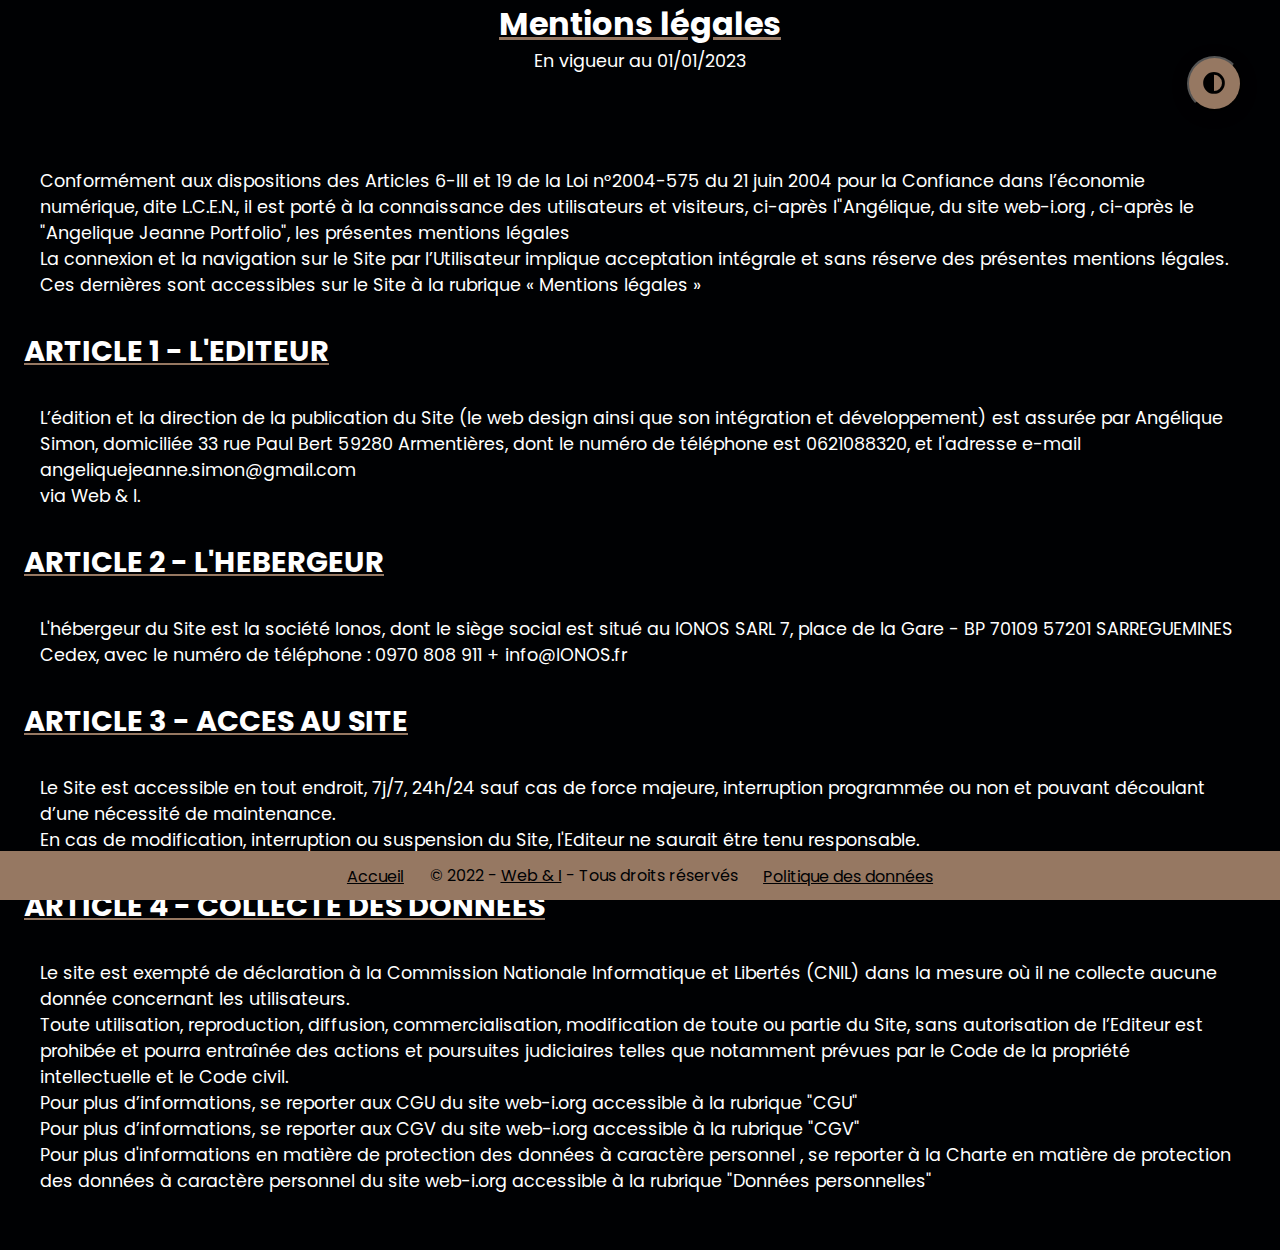
<file: src/pages/mentions.html>
<!DOCTYPE html>
<html lang="fr">
<head>
    <meta charset="UTF-8">
    <meta http-equiv="X-UA-Compatible" content="IE=edge">
    <meta name="viewport" content="width=device-width, initial-scale=1.0">
    
    <title>Mentions légales - Angelique portfolio</title>

    <link rel="stylesheet" href="https://cdnjs.cloudflare.com/ajax/libs/font-awesome/5.15.4/css/all.min.css">
    <link rel="stylesheet" href="../styles/styles.css">
</head>
<body class="main-content mentions-container">
    
    <header>
        <h1 class="h1">Mentions légales</h1>
        <p>En vigueur au 01/01/2023</p>
    </header>

    <main>

        <div class="content-text">
            <p>
                Conformément aux dispositions des Articles 6-III et 19 de la Loi n°2004-575 du 21 juin 2004 pour la Confiance dans l’économie numérique, dite L.C.E.N., il est porté à la connaissance des utilisateurs et visiteurs, ci-après l"Angélique, du site web-i.org , ci-après le "Angelique Jeanne Portfolio", les présentes mentions légales
            </p>
            <p>
                La connexion et la navigation sur le Site par l’Utilisateur implique acceptation intégrale et sans réserve des présentes mentions légales. 
            </p>
            <p>
                Ces dernières sont accessibles sur le Site à la rubrique « Mentions légales »
            </p>
        </div>
    
        <h2 class="h2">ARTICLE 1 - L'EDITEUR </h2>

        <div class="content-text">
            <p>
                L’édition et la direction de la publication du Site (le web design ainsi que son intégration et développement) est assurée par Angélique Simon, domiciliée 33 rue Paul Bert 59280 Armentières, dont le numéro de téléphone est 0621088320, et l'adresse e-mail angeliquejeanne.simon@gmail.com
            </p>
            <p>
                via Web & I. 
            </p>
        </div>
    
        <h2 class="h2">ARTICLE 2 - L'HEBERGEUR </h2>

        <div class="content-text">
            <p>
                L'hébergeur du Site est la société Ionos, dont le siège social est situé au IONOS SARL  7, place de la Gare - BP 70109  57201 SARREGUEMINES Cedex, avec le numéro de téléphone : 0970 808 911 + info@IONOS.fr
            </p>
        </div>
    
        <h2 class="h2">ARTICLE 3 - ACCES AU SITE </h2>

        <div class="content-text">
            <p>
                Le Site est accessible en tout endroit, 7j/7, 24h/24 sauf cas de force majeure, interruption programmée ou non et pouvant découlant d’une nécessité de maintenance. 
            </p>
            <p>
                En cas de modification, interruption ou suspension du Site, l'Editeur ne saurait être tenu responsable.
            </p>
        </div>
    
        <h2 class="h2">ARTICLE 4 - COLLECTE DES DONNEES </h2>
        
        <div class="content-text">
            <p>
                Le site est exempté de déclaration à la Commission Nationale Informatique et Libertés (CNIL) dans la mesure où il ne collecte aucune donnée concernant les utilisateurs. 
            </p>
            <p>
                Toute utilisation, reproduction, diffusion, commercialisation, modification de toute ou partie du Site﻿, sans autorisation de l’Editeur est prohibée et pourra entraînée des actions et poursuites judiciaires telles que notamment prévues par le Code de la propriété intellectuelle et le Code civil. 
            </p>
            <p>
                Pour plus d’informations, se reporter aux CGU du site web-i.org accessible à la rubrique "CGU"  
            </p>
            <p>
                Pour plus d’informations, se reporter aux CGV du site web-i.org accessible à la rubrique "CGV"  
            </p>
            <p>
                Pour plus d'informations en matière de protection des données à caractère personnel , se reporter à la Charte en matière de protection des données à caractère personnel du site web-i.org accessible à la rubrique "Données personnelles" 
            </p>
        </div>

    </main>


    <footer class="mentions-footer" role="presentation">
        <ul>
            <li>
                <a href="../../index.html" target="_blank"><span class="sr-only">Retour à l'</span>Accueil <span class="sr-only">du portfolio</span></a>
            </li>
            <li>
                <p><span class="copyright">©</span>
                2022 - 
                <a href="">Web & I</a> 
                - Tous droits réservés</p>
            </li>
            <li>
                <a href="./politique-confidentialite.html" target="_blank">Politique des données</a>
            </li>
        </ul>
        
        
        <button class="theme-btn control">
            <i class="fas fa-adjust" aria-hidden="true"></i>
            <span class="sr-only">Mode sombre ou mode clair</span>
        </button>
    </footer>  

<script src="../script/app.js"></script>
</body>
</html>
</file>
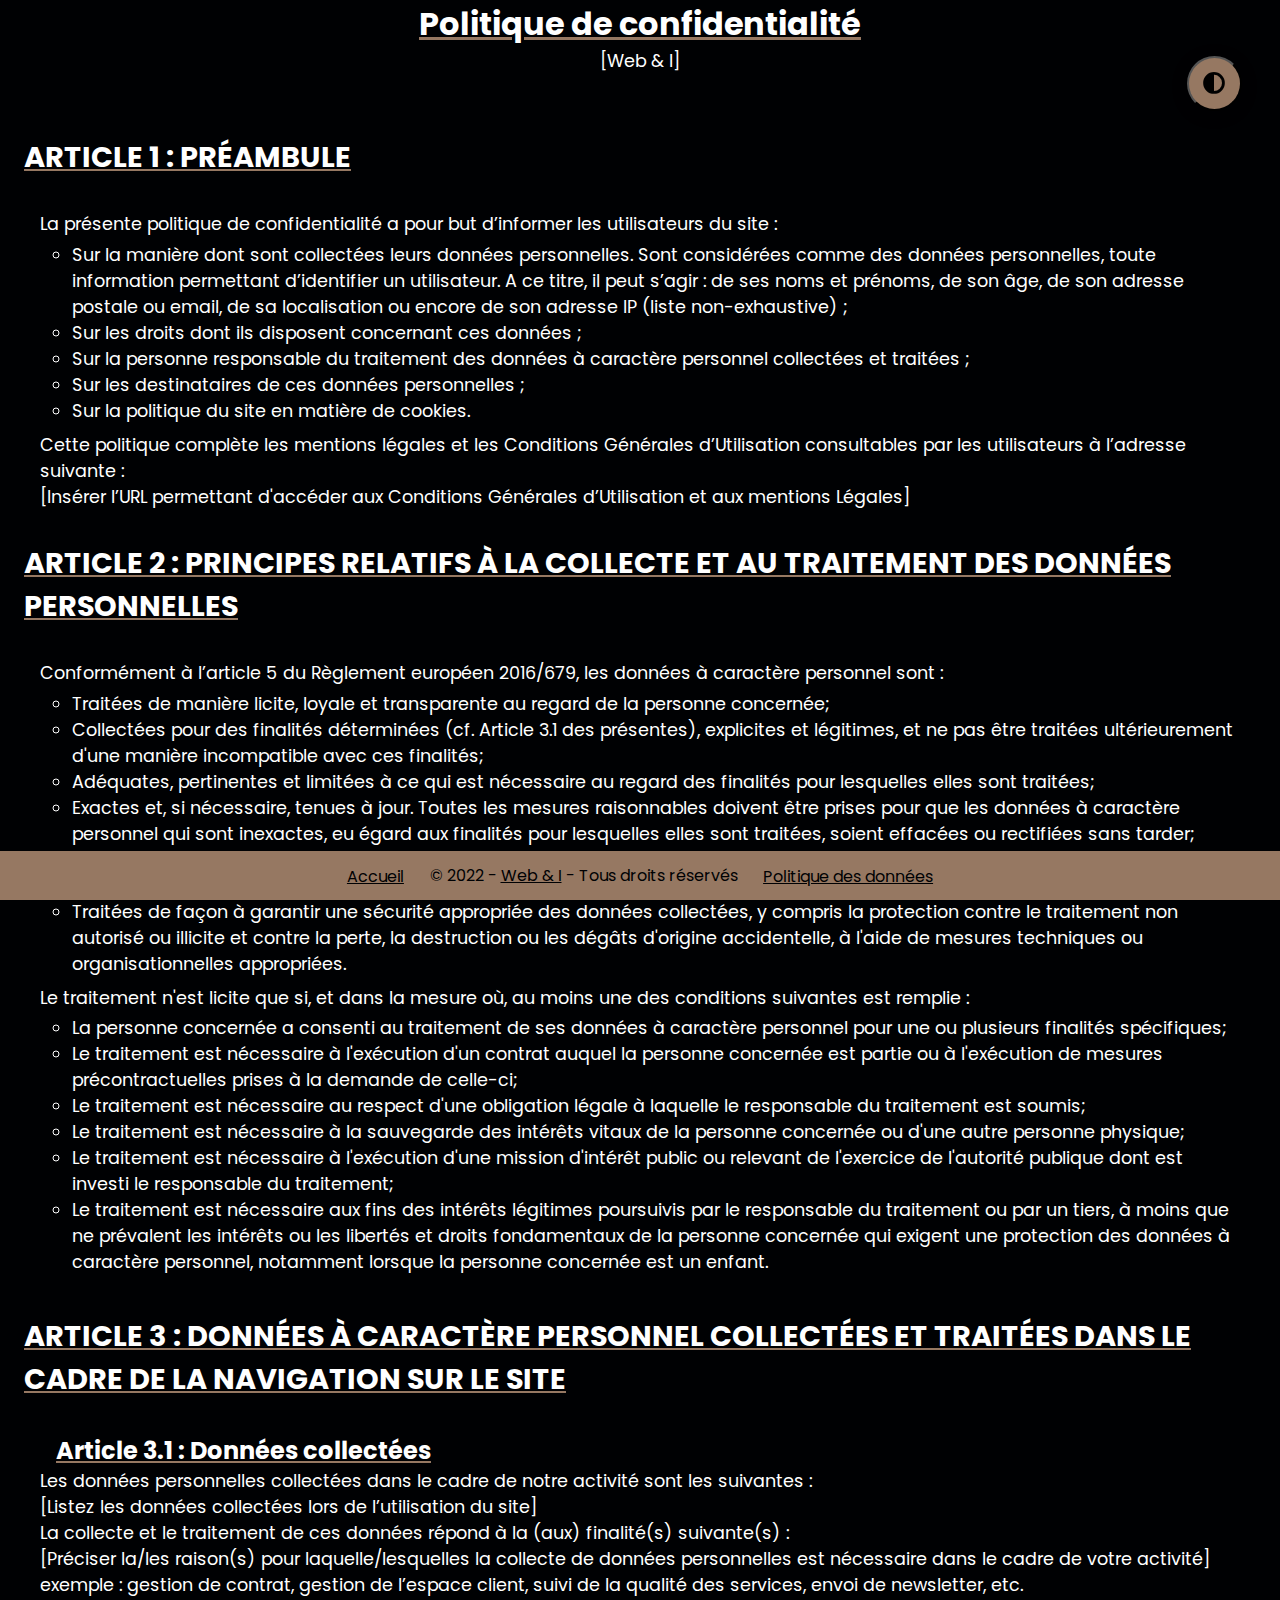
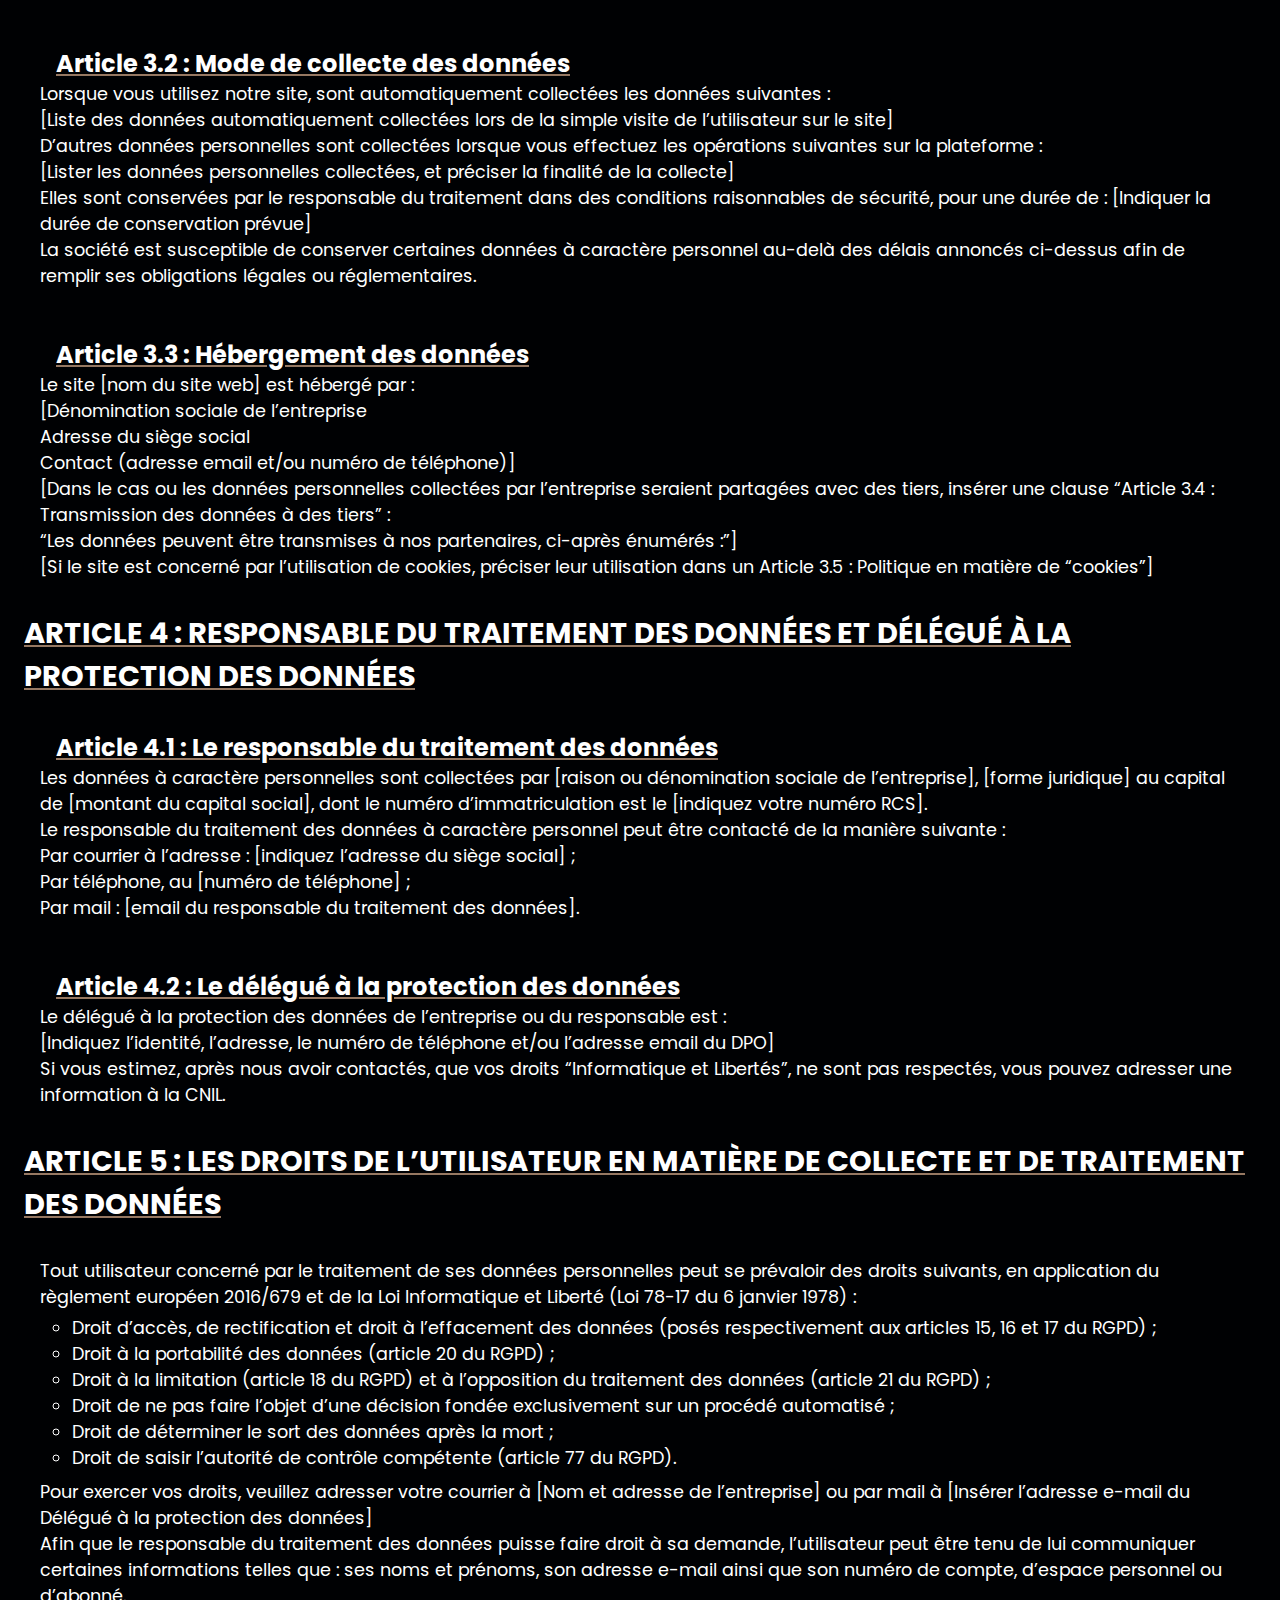
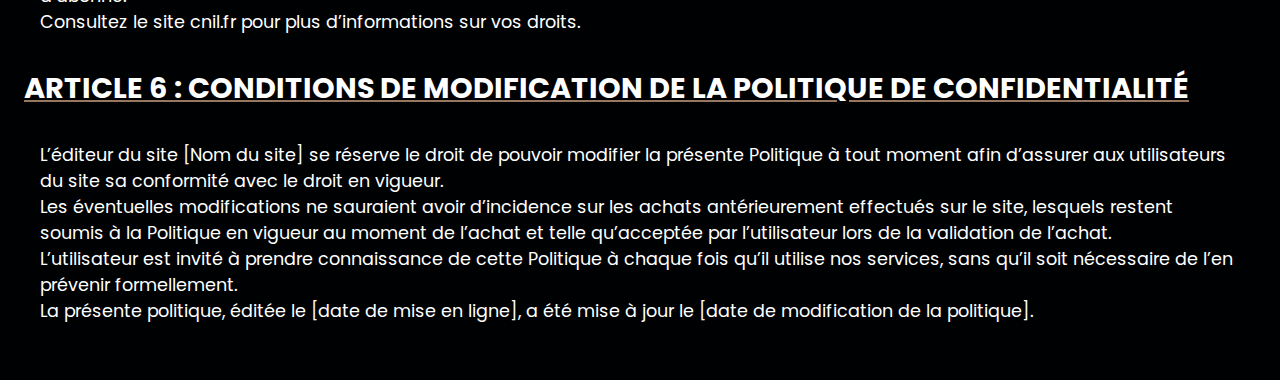
<file: src/pages/politique-confidentialite.html>
<!DOCTYPE html>
<html lang="en">
<head>
    <meta charset="UTF-8">
    <meta http-equiv="X-UA-Compatible" content="IE=edge">
    <meta name="viewport" content="width=device-width, initial-scale=1.0">
    <title>Politique de confidentialité - Angelique Portfolio</title>

    <link rel="stylesheet" href="https://cdnjs.cloudflare.com/ajax/libs/font-awesome/5.15.4/css/all.min.css">
    <link rel="stylesheet" href="../styles/styles.css">
</head>
<body class="main-content mentions-container">
    <header>
        <h1 class="h1">Politique de confidentialité</h1>
        <p>
            [Web & I]
        </p>
    </header>

    <main>
        <h2 class="h2">ARTICLE 1 : PRÉAMBULE</h2>

        <div class="content-text">
            <p>La présente politique de confidentialité a pour but d’informer les utilisateurs du site :</p>

            <ul>
                <li>
                    Sur la manière dont sont collectées leurs données personnelles. Sont considérées comme des données personnelles, toute information permettant d’identifier un utilisateur. A ce titre, il peut s’agir : de ses noms et prénoms, de son âge, de son adresse postale ou email, de sa localisation ou encore de son adresse IP (liste non-exhaustive) ;  
                </li>
                <li>
                    Sur les droits dont ils disposent concernant ces données ; 
                </li>
                <li>
                    Sur la personne responsable du traitement des données à caractère personnel collectées et traitées ;   
                </li>
                <li>
                    Sur les destinataires de ces données personnelles ;   
                </li>
                <li>
                    Sur la politique du site en matière de cookies.   
                </li>
            </ul>
    
            <p>Cette politique complète les mentions légales et les Conditions Générales d’Utilisation consultables par les utilisateurs à l’adresse suivante :</p>
    
            <p>[Insérer l’URL permettant d'accéder aux Conditions Générales d’Utilisation et aux mentions Légales]</p>
        </div>
    
        <h2 class="h2">ARTICLE 2 : PRINCIPES RELATIFS À LA COLLECTE ET AU TRAITEMENT DES DONNÉES PERSONNELLES</h2>

        <div class="content-text">
            <p>Conformément à l’article 5 du Règlement européen 2016/679, les données à caractère personnel sont :</p>
    
            <ul>
                <li>
                    Traitées de manière licite, loyale et transparente au regard de la personne concernée;
                </li>
                <li>
                    Collectées pour des finalités déterminées (cf. Article 3.1 des présentes), explicites et légitimes, et ne pas être traitées ultérieurement d'une manière incompatible avec ces finalités;
                </li>
                <li>
                    Adéquates, pertinentes et limitées à ce qui est nécessaire au regard des finalités pour lesquelles elles sont traitées;
                </li>
                <li>
                    Exactes et, si nécessaire, tenues à jour. Toutes les mesures raisonnables doivent être prises pour que les données à caractère personnel qui sont inexactes, eu égard aux finalités pour lesquelles elles sont traitées, soient effacées ou rectifiées sans tarder;
                </li>
                <li>
                    Conservées sous une forme permettant l'identification des personnes concernées pendant une durée n'excédant pas celle nécessaire au regard des finalités pour lesquelles elles sont traitées;
                </li>
                <li>
                    Traitées de façon à garantir une sécurité appropriée des données collectées, y compris la protection contre le traitement non autorisé ou illicite et contre la perte, la destruction ou les dégâts d'origine accidentelle, à l'aide de mesures techniques ou organisationnelles appropriées.
                </li>
            </ul>
    
            <p>Le traitement n'est licite que si, et dans la mesure où, au moins une des conditions suivantes est remplie :</p>
    
            <ul>
                <li>
                    La personne concernée a consenti au traitement de ses données à caractère personnel pour une ou plusieurs finalités spécifiques;
    
                </li>
                <li>
                    Le traitement est nécessaire à l'exécution d'un contrat auquel la personne concernée est partie ou à l'exécution de mesures précontractuelles prises à la demande de celle-ci;
    
                </li>
                <li>
                    Le traitement est nécessaire au respect d'une obligation légale à laquelle le responsable du traitement est soumis;
    
                </li>
                <li>
                    Le traitement est nécessaire à la sauvegarde des intérêts vitaux de la personne concernée ou d'une autre personne physique;
    
                </li>
                <li>
                    Le traitement est nécessaire à l'exécution d'une mission d'intérêt public ou relevant de l'exercice de l'autorité publique dont est investi le responsable du traitement;
    
                </li>
                <li>
                    Le traitement est nécessaire aux fins des intérêts légitimes poursuivis par le responsable du traitement ou par un tiers, à moins que ne prévalent les intérêts ou les libertés et droits fondamentaux de la personne concernée qui exigent une protection des données à caractère personnel, notamment lorsque la personne concernée est un enfant.
    
                </li>
            </ul>
        </div>

        <h2 class="h2">ARTICLE 3 : DONNÉES À CARACTÈRE PERSONNEL COLLECTÉES ET TRAITÉES DANS LE CADRE DE LA NAVIGATION SUR LE SITE</h2>

        <div class="content-text">
            <h3 class="h3">Article 3.1 : Données collectées</h3>

            <p>Les données personnelles collectées dans le cadre de notre activité sont les suivantes :</p>   
    
            <p>[Listez les données collectées lors de l’utilisation du site]</p>  
                
            <p>La collecte et le traitement de ces données répond à la (aux) finalité(s) suivante(s) :</p>   
                
            <p>[Préciser la/les raison(s) pour laquelle/lesquelles la collecte de données personnelles est nécessaire dans le cadre de votre activité]</p>  
                
            <p>exemple : gestion de contrat, gestion de l’espace client, suivi de la qualité des services, envoi de newsletter, etc.</p>
        </div>

        <div class="content-text">
            <h3 class="h3">Article 3.2 : Mode de collecte des données  </h3>

            <p>Lorsque vous utilisez notre site, sont automatiquement collectées les données suivantes :</p>  

            <p>[Liste des données automatiquement collectées lors de la simple visite de l’utilisateur sur le site]</p> 

            <p>D’autres données personnelles sont collectées lorsque vous effectuez les opérations suivantes sur la plateforme :</p>

            <p>[Lister les données personnelles collectées, et préciser la finalité de la collecte]</p> 

            <p>Elles sont conservées par le responsable du traitement dans des conditions raisonnables de sécurité, pour une durée de : [Indiquer la durée de conservation prévue]</p>  

            <p>La société est susceptible de conserver certaines données à caractère personnel au-delà des délais annoncés ci-dessus afin de remplir ses obligations légales ou réglementaires.</p>
            
        </div>
            
        <div class="content-text">
            <h3 class="h3">Article 3.3 : Hébergement des données  </h3>

            <p>Le site [nom du site web] est hébergé par :</p>  

            <p>[Dénomination sociale de l’entreprise<br>
                Adresse du siège social<br>
                Contact (adresse email et/ou numéro de téléphone)]</p> 
                 
            <p>[Dans le cas ou les données personnelles collectées par l’entreprise seraient partagées avec des tiers, insérer une clause “Article 3.4 : Transmission des données à des tiers” :</p> 
                
            <p>“Les données peuvent être transmises à nos partenaires, ci-après énumérés :”]</p>

            <p>[Si le site est concerné par l’utilisation de cookies, préciser leur utilisation dans un Article 3.5 : Politique en matière de “cookies”]</p>

        </div>
        
        <h2 class="h2">ARTICLE 4 : RESPONSABLE DU TRAITEMENT DES DONNÉES ET DÉLÉGUÉ À LA PROTECTION DES DONNÉES</h2>

        <div class="content-text">
            <h3 class="h3">Article 4.1 : Le responsable du traitement des données</h3>

            <p>Les données à caractère personnelles sont collectées par [raison ou dénomination sociale de l’entreprise], [forme juridique] au capital de [montant du capital social], dont le numéro d’immatriculation est le [indiquez votre numéro RCS].</p>

            <p>Le responsable du traitement des données à caractère personnel peut être contacté de la manière suivante :</p>
            
            <p>Par courrier à l’adresse :  [indiquez l’adresse du siège social] ;<br>   
            Par téléphone, au [numéro de téléphone] ;<br>
            Par mail : [email du responsable du traitement des données].</p>

        </div>

        <div class="content-text">
            <h3 class="h3">Article 4.2 : Le délégué à la protection des données  </h3>

            <p>Le délégué à la protection des données de l’entreprise ou du responsable est :</p>

            <p>[Indiquez l’identité, l’adresse, le numéro de téléphone et/ou l’adresse email du DPO]</p>
            
            <p>Si vous estimez, après nous avoir contactés, que vos droits “Informatique et Libertés”, ne sont pas respectés, vous pouvez adresser une information à la CNIL.</p>
        </div>

        <h2 class="h2">ARTICLE 5 : LES DROITS DE L’UTILISATEUR EN MATIÈRE DE COLLECTE ET DE TRAITEMENT DES DONNÉES</h2>

        <div class="content-text">
            <p>Tout utilisateur concerné par le traitement de ses données personnelles peut se prévaloir des droits suivants, en application du règlement européen 2016/679 et de la Loi Informatique et Liberté (Loi 78-17 du 6 janvier 1978) :</p>

            <ul>
                <li>Droit d’accès, de rectification et droit à l’effacement des données (posés respectivement aux articles 15, 16 et 17 du RGPD) ;</li>
                <li>Droit à la portabilité des données (article 20 du RGPD) ;</li>
                <li>Droit à la limitation (article 18 du RGPD) et à l’opposition du traitement des données (article 21 du RGPD) ; </li>
                <li>Droit de ne pas faire l’objet d’une décision fondée exclusivement sur un procédé automatisé ;</li>
                <li>Droit de déterminer le sort des données après la mort ;</li>
                <li>Droit de saisir l’autorité de contrôle compétente (article 77 du RGPD).</li>
            </ul>

            <p>Pour exercer vos droits, veuillez adresser votre courrier à [Nom et adresse de l’entreprise] ou par mail à [Insérer l’adresse e-mail du Délégué à la protection des données]</p>

            <p>Afin que le responsable du traitement des données puisse faire droit à sa demande, l’utilisateur peut être tenu de lui communiquer certaines informations telles que : ses noms et prénoms, son adresse e-mail ainsi que son numéro de compte, d’espace personnel ou d’abonné.</p>

            <p>Consultez le site cnil.fr pour plus d’informations sur vos droits.</p>
        </div>

        <h2 class="h2">ARTICLE 6 : CONDITIONS DE MODIFICATION DE LA POLITIQUE DE CONFIDENTIALITÉ</h2>

        <div class="content-text">
            <p>L’éditeur du site [Nom du site] se réserve le droit de pouvoir modifier la présente Politique à tout moment afin d’assurer aux utilisateurs du site sa conformité avec le droit en vigueur.</p>

            <p>Les éventuelles modifications ne sauraient avoir d’incidence sur les achats antérieurement effectués sur le site, lesquels restent soumis à la Politique en vigueur au moment de l’achat et telle qu’acceptée par l’utilisateur lors de la validation de l’achat.</p>

            <p>L’utilisateur est invité à prendre connaissance de cette Politique à chaque fois qu’il utilise nos services, sans qu’il soit nécessaire de l’en prévenir formellement.</p>
            
            <p>La présente politique, éditée le [date de mise en ligne], a été mise à jour le [date de modification de la politique].</p>
        </div>
    </main>

    <footer class="mentions-footer" role="presentation">
        <ul>
            <li>
                <a href="../../index.html" target="_blank"><span class="sr-only">Retour à l'</span>Accueil <span class="sr-only">du portfolio</span></a>
            </li>
            <li>
                <p><span class="copyright">©</span>
                2022 - 
                <a href="">Web & I</a> 
                - Tous droits réservés</p>
            </li>
            <li>
                <a href="./politique-confidentialite.html" target="_blank">Politique des données</a>
            </li>
        </ul>
        
        
        <button class="theme-btn control">
            <i class="fas fa-adjust" aria-hidden="true"></i>
            <span class="sr-only">Mode sombre ou mode clair</span>
        </button>
    </footer>

    <script src="../script/app.js"></script>
</body>
</html>
</file>
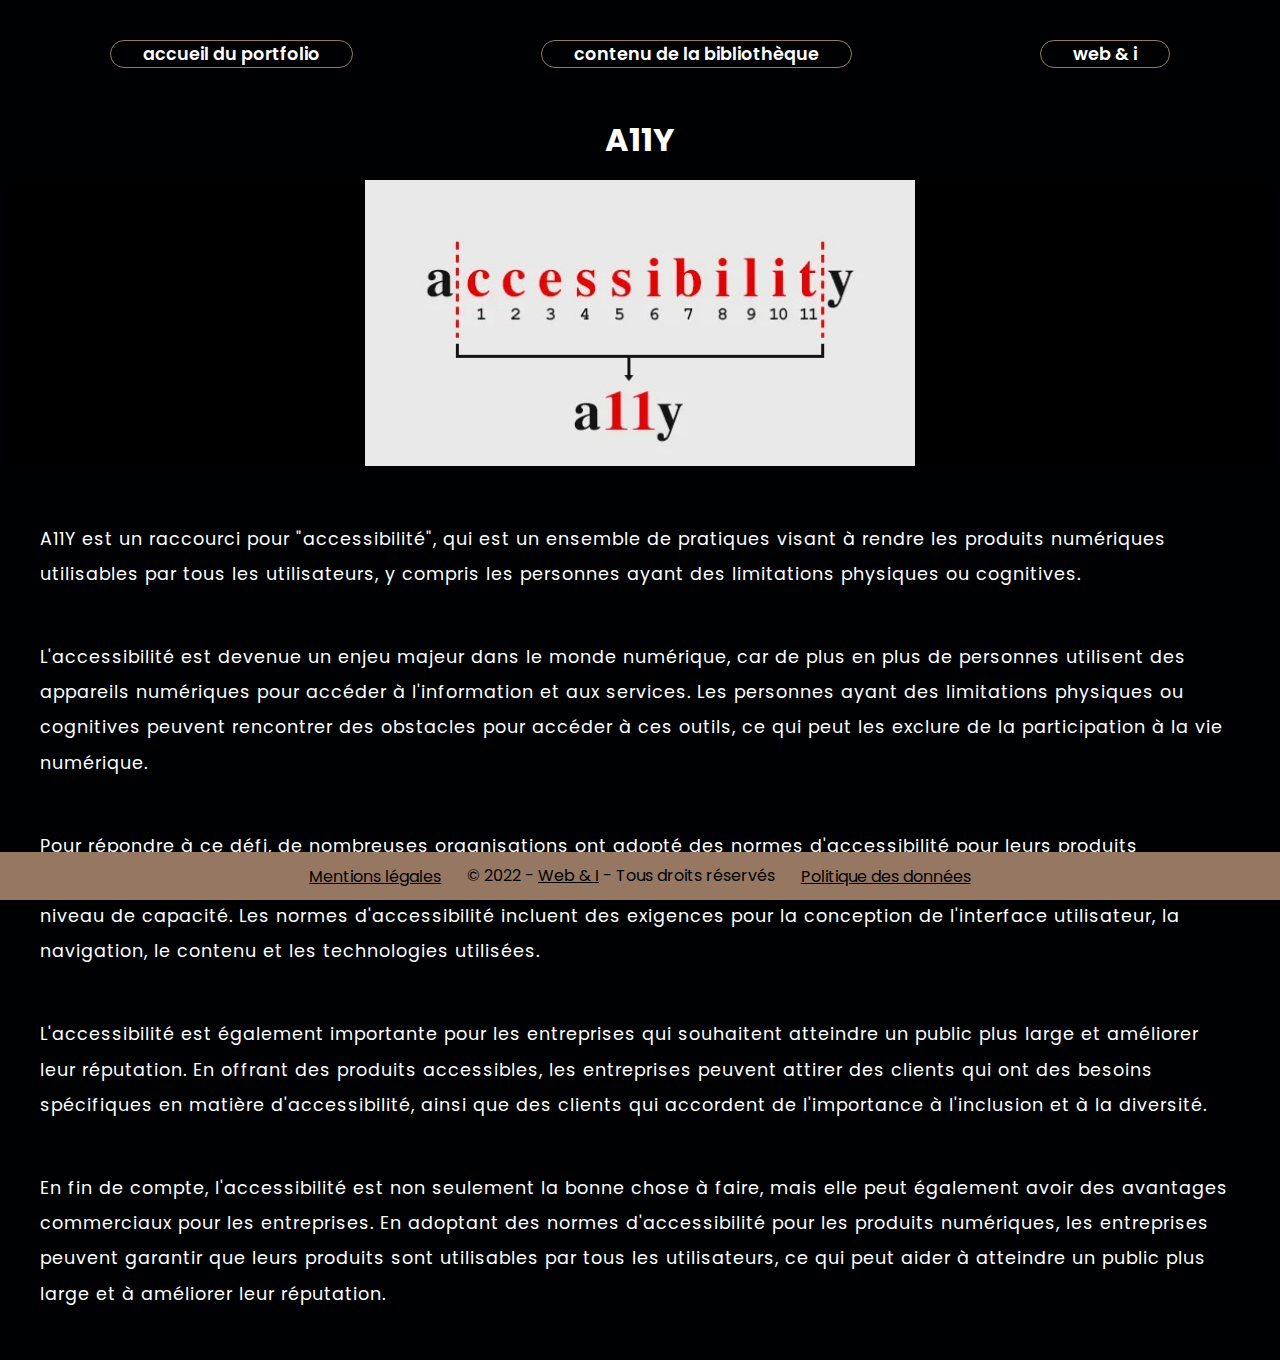
<file: src/pages/articles/a11y.html>
<!DOCTYPE html>
<html lang="fr">
<head>
    <meta charset="UTF-8">
    <meta http-equiv="X-UA-Compatible" content="IE=edge">
    <meta name="viewport" content="width=device-width, initial-scale=1.0">
    <title>A11Y - Accessibility qu'est ce que c'est?</title>
    <link rel="stylesheet" href="../../styles/styles.css">
</head>
<body class="article-body">
    <header class="article-header">
        <nav>
            <ul>
                <li><a href="../../../index.html" class="main-btn"><span class="btn-txt">accueil du portfolio</span></a></li>
                <li><a href="../library.html" class="main-btn"><span class="btn-txt">contenu de la bibliothèque</span></a></li>
                <li><a href="https://www.web-i.org/" target="_blank" class="main-btn"><span class="btn-txt">web & i</span></a></li>
            </ul>
        </nav>
    </header>

    <main class="article-main">

        <h1 class="txt-center">A11Y</h1>
        
        <div class="img-center">
            <img src="../../img/articles/a11y-explained.webp" alt="">
        </div>

        <div class="content-txt">
            <p>A11Y est un raccourci pour "accessibilité", qui est un ensemble de pratiques visant à rendre les produits numériques utilisables par tous les utilisateurs, y compris les personnes ayant des limitations physiques ou cognitives.</p>

            <p>L'accessibilité est devenue un enjeu majeur dans le monde numérique, car de plus en plus de personnes utilisent des appareils numériques pour accéder à l'information et aux services. Les personnes ayant des limitations physiques ou cognitives peuvent rencontrer des obstacles pour accéder à ces outils, ce qui peut les exclure de la participation à la vie numérique.</p>
            
            <p>Pour répondre à ce défi, de nombreuses organisations ont adopté des normes d'accessibilité pour leurs produits numériques. Ces normes visent à garantir que les produits sont utilisables par tous les utilisateurs, quel que soit leur niveau de capacité. Les normes d'accessibilité incluent des exigences pour la conception de l'interface utilisateur, la navigation, le contenu et les technologies utilisées.</p>

            <p>L'accessibilité est également importante pour les entreprises qui souhaitent atteindre un public plus large et améliorer leur réputation. En offrant des produits accessibles, les entreprises peuvent attirer des clients qui ont des besoins spécifiques en matière d'accessibilité, ainsi que des clients qui accordent de l'importance à l'inclusion et à la diversité.</p>

            <p>En fin de compte, l'accessibilité est non seulement la bonne chose à faire, mais elle peut également avoir des avantages commerciaux pour les entreprises. En adoptant des normes d'accessibilité pour les produits numériques, les entreprises peuvent garantir que leurs produits sont utilisables par tous les utilisateurs, ce qui peut aider à atteindre un public plus large et à améliorer leur réputation.</p>
        </div>

    </main>
    
    <footer class="footer" role="presentation">
        <ul>
            <li>
                <a href="./src/pages/mentions.html" target="_blank">Mentions légales</a>
            </li>
            <li>
                <p><span class="copyright">©</span>
                2022 - 
                <a href="">Web & I</a> 
                - Tous droits réservés</p>
            </li>
            <li>
                <a href="./src/pages/politique-confidentialite.html" target="_blank">Politique des données</a>
            </li>
        </ul>
    </footer> 
</body>
</html>
</file>
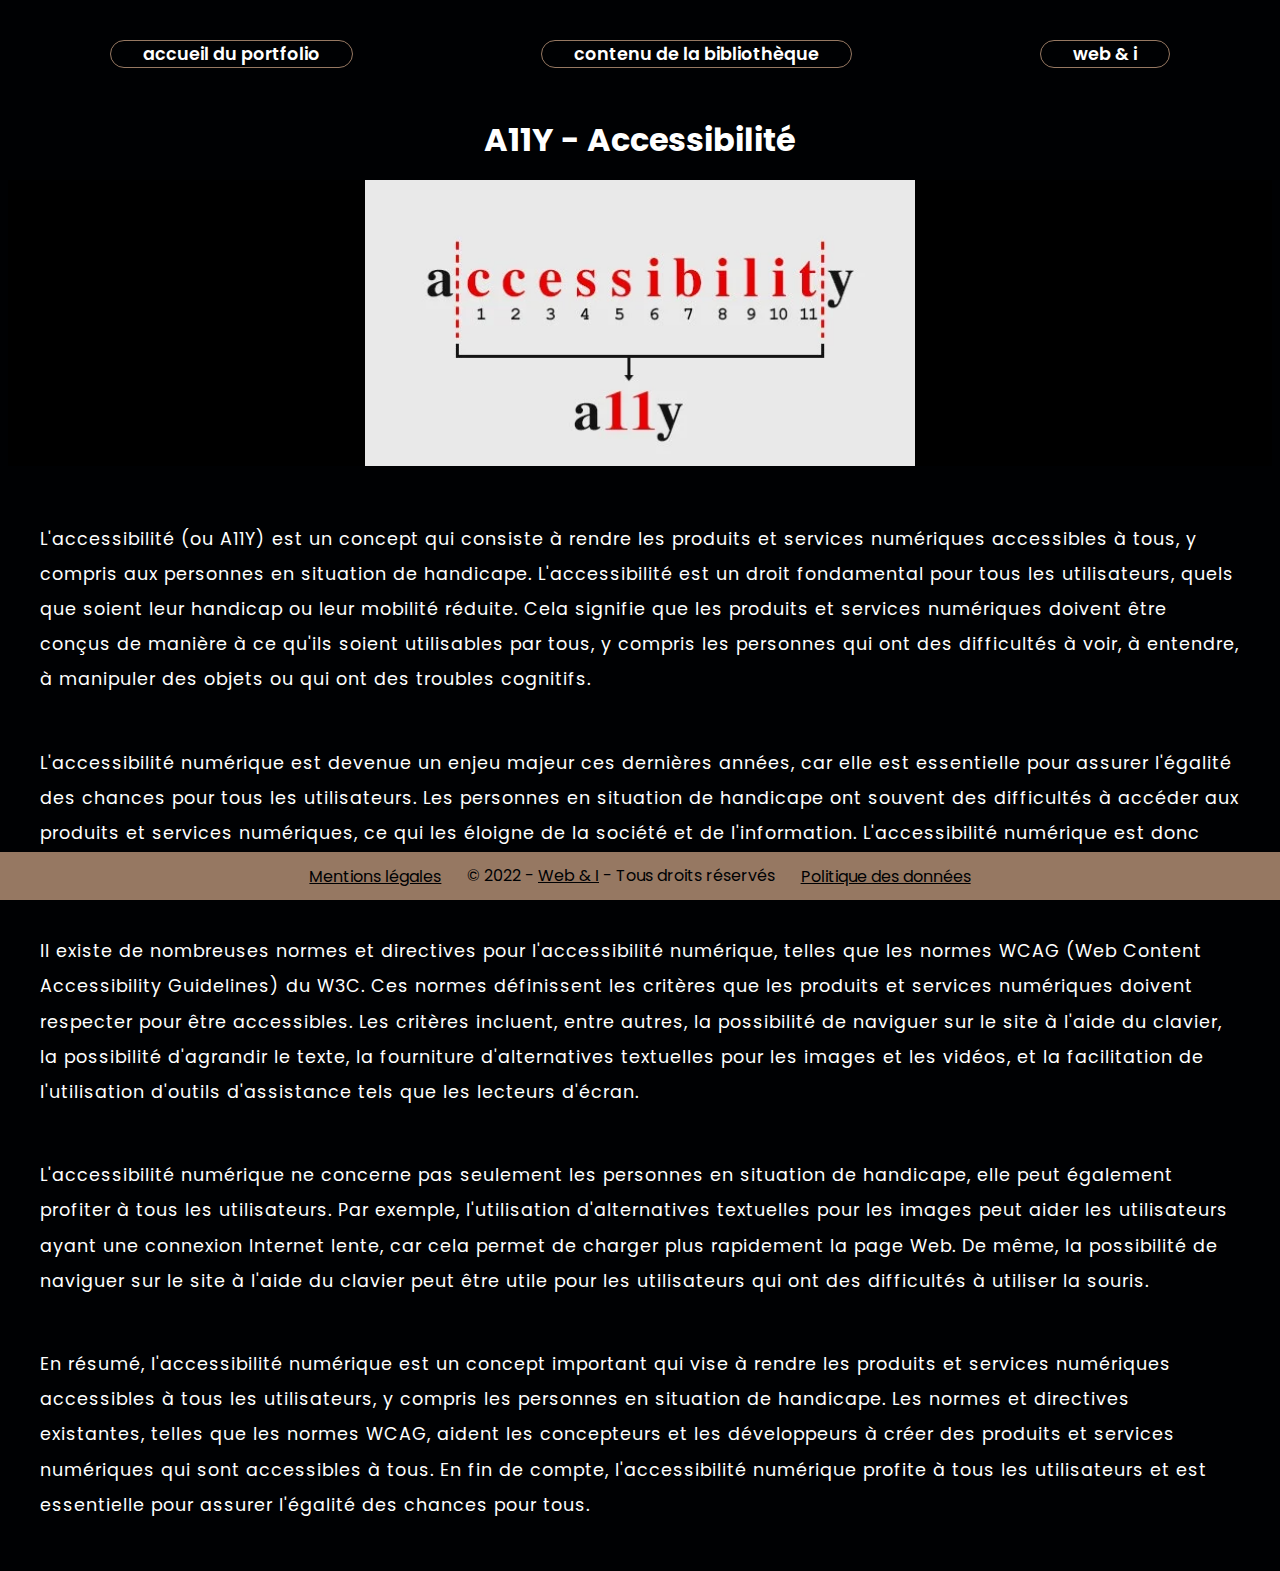
<file: src/pages/articles/accessibilite.html>
<!DOCTYPE html>
<html lang="en">
<head>
    <meta charset="UTF-8">
    <meta name="viewport" content="width=device-width, initial-scale=1.0">
    <title>Document</title>
</head>
<body>
    <!DOCTYPE html>
<html lang="fr">
<head>
    <meta charset="UTF-8">
    <meta http-equiv="X-UA-Compatible" content="IE=edge">
    <meta name="viewport" content="width=device-width, initial-scale=1.0">
    <title>A11Y - Accessibility qu'est ce que c'est?</title>
    <link rel="stylesheet" href="../../styles/styles.css">
</head>
<body class="article-body">
    <header class="article-header">
        <nav>
            <ul>
                <li><a href="../../../index.html" class="main-btn"><span class="btn-txt">accueil du portfolio</span></a></li>
                <li><a href="https://les-archives.web-i.org/" class="main-btn"><span class="btn-txt">contenu de la bibliothèque</span></a></li>
                <li><a href="https://www.web-i.org/" target="_blank" class="main-btn"><span class="btn-txt">web & i</span></a></li>
            </ul>
        </nav>
    </header>

    <main class="article-main">

        <h1 class="txt-center">A11Y - Accessibilité</h1>
        
        <div class="img-center">
            <img src="../../img/articles/a11y-explained.webp" alt="">
        </div>

        <div class="content-txt">
            <p>L'accessibilité (ou A11Y) est un concept qui consiste à rendre les produits et services numériques accessibles à tous, y compris aux personnes en situation de handicape. L'accessibilité est un droit fondamental pour tous les utilisateurs, quels que soient leur handicap ou leur mobilité réduite. Cela signifie que les produits et services numériques doivent être conçus de manière à ce qu'ils soient utilisables par tous, y compris les personnes qui ont des difficultés à voir, à entendre, à manipuler des objets ou qui ont des troubles cognitifs.</p>

            <p>L'accessibilité numérique est devenue un enjeu majeur ces dernières années, car elle est essentielle pour assurer l'égalité des chances pour tous les utilisateurs. Les personnes en situation de handicape ont souvent des difficultés à accéder aux produits et services numériques, ce qui les éloigne de la société et de l'information. L'accessibilité numérique est donc essentielle pour permettre à tous les utilisateurs de participer pleinement à la vie en ligne.</p>
            
            <p>Il existe de nombreuses normes et directives pour l'accessibilité numérique, telles que les normes WCAG (Web Content Accessibility Guidelines) du W3C. Ces normes définissent les critères que les produits et services numériques doivent respecter pour être accessibles. Les critères incluent, entre autres, la possibilité de naviguer sur le site à l'aide du clavier, la possibilité d'agrandir le texte, la fourniture d'alternatives textuelles pour les images et les vidéos, et la facilitation de l'utilisation d'outils d'assistance tels que les lecteurs d'écran.</p>

            <p>L'accessibilité numérique ne concerne pas seulement les personnes en situation de handicape, elle peut également profiter à tous les utilisateurs. Par exemple, l'utilisation d'alternatives textuelles pour les images peut aider les utilisateurs ayant une connexion Internet lente, car cela permet de charger plus rapidement la page Web. De même, la possibilité de naviguer sur le site à l'aide du clavier peut être utile pour les utilisateurs qui ont des difficultés à utiliser la souris.</p>

            <p>En résumé, l'accessibilité numérique est un concept important qui vise à rendre les produits et services numériques accessibles à tous les utilisateurs, y compris les personnes en situation de handicape. Les normes et directives existantes, telles que les normes WCAG, aident les concepteurs et les développeurs à créer des produits et services numériques qui sont accessibles à tous. En fin de compte, l'accessibilité numérique profite à tous les utilisateurs et est essentielle pour assurer l'égalité des chances pour tous.</p>
        </div>

    </main>
    
    <footer class="footer" role="presentation">
        <ul>
            <li>
                <a href="./src/pages/mentions.html" target="_blank">Mentions légales</a>
            </li>
            <li>
                <p><span class="copyright">©</span>
                2022 - 
                <a href="">Web & I</a> 
                - Tous droits réservés</p>
            </li>
            <li>
                <a href="./src/pages/politique-confidentialite.html" target="_blank">Politique des données</a>
            </li>
        </ul>
    </footer> 
</body>
</html>
</body>
</html>
</file>
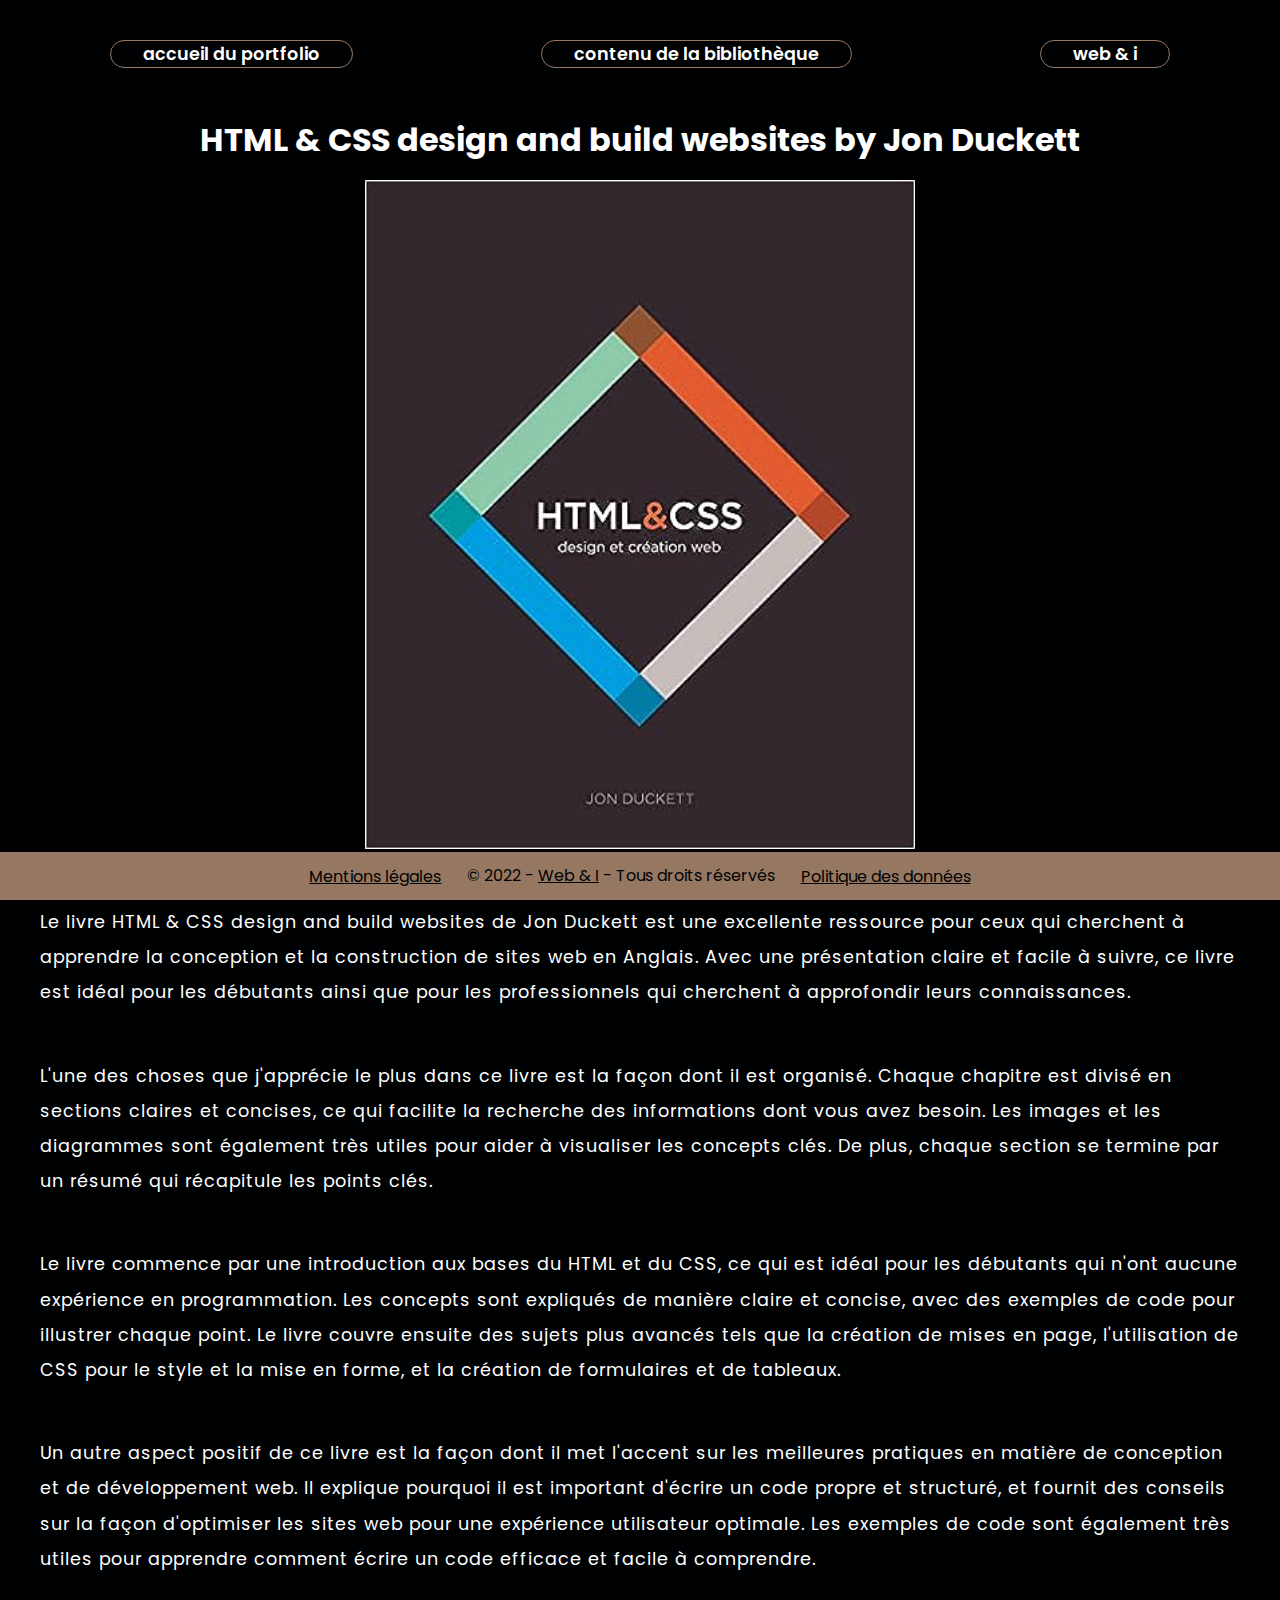
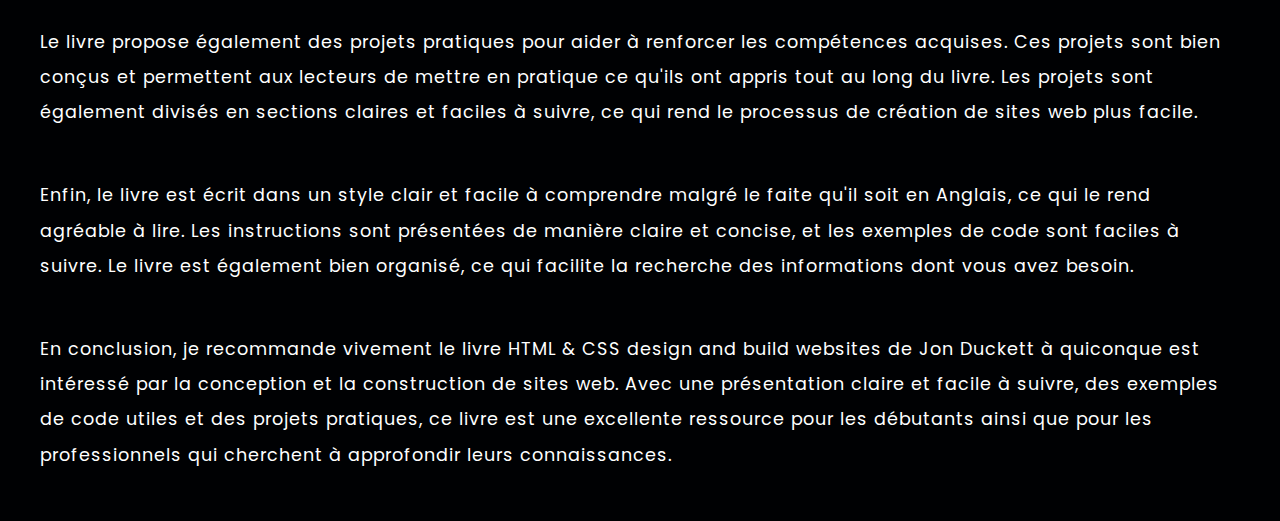
<file: src/pages/articles/html-and-css-jon-duckett.html>
<!DOCTYPE html>
<html lang="fr">
<head>
    <meta charset="UTF-8">
    <meta http-equiv="X-UA-Compatible" content="IE=edge">
    <meta name="viewport" content="width=device-width, initial-scale=1.0">
    <title lang="en">HTML & CSS design and build websites by Jon Duckett</title>
    <link rel="stylesheet" href="../../styles/styles.css">
</head>
<body class="article-body">
    <!-- HEADER -->
    <header class="article-header">
        <nav>
            <ul>
                <li><a href="../../../index.html" target="_blank" class="main-btn"><span class="btn-txt"><span class="sr-only">Redirection vers l'</span>accueil du portfolio</span></a></li>
                <li><a href="https://les-archives.web-i.org/" class="main-btn"><span class="btn-txt">contenu de la bibliothèque</span></a></li>
                <li><a href="https://www.web-i.org/" target="_blank" class="main-btn"><span class="btn-txt"><span class="sr-only">Redirection vers </span>web & i</span></a></li>
            </ul>
        </nav>
    </header>
    <!-- END HEADER -->

    <main class="article-main">

        <h1 class="txt-center" lang="en">HTML & CSS design and build websites by Jon Duckett</h1>
        
        <div class="img-center">
            <img src="../../img/articles/html-css-book.jpg" alt="">
        </div>

        <div class="content-txt">
            <p>Le livre HTML & CSS design and build websites de Jon Duckett est une excellente ressource pour ceux qui cherchent à apprendre la conception et la construction de sites web en Anglais. Avec une présentation claire et facile à suivre, ce livre est idéal pour les débutants ainsi que pour les professionnels qui cherchent à approfondir leurs connaissances.</p>

            <p>L'une des choses que j'apprécie le plus dans ce livre est la façon dont il est organisé. Chaque chapitre est divisé en sections claires et concises, ce qui facilite la recherche des informations dont vous avez besoin. Les images et les diagrammes sont également très utiles pour aider à visualiser les concepts clés. De plus, chaque section se termine par un résumé qui récapitule les points clés.</p>
            
            <p>Le livre commence par une introduction aux bases du HTML et du CSS, ce qui est idéal pour les débutants qui n'ont aucune expérience en programmation. Les concepts sont expliqués de manière claire et concise, avec des exemples de code pour illustrer chaque point. Le livre couvre ensuite des sujets plus avancés tels que la création de mises en page, l'utilisation de CSS pour le style et la mise en forme, et la création de formulaires et de tableaux.</p>

            <p>Un autre aspect positif de ce livre est la façon dont il met l'accent sur les meilleures pratiques en matière de conception et de développement web. Il explique pourquoi il est important d'écrire un code propre et structuré, et fournit des conseils sur la façon d'optimiser les sites web pour une expérience utilisateur optimale. Les exemples de code sont également très utiles pour apprendre comment écrire un code efficace et facile à comprendre.</p>

            <p>Le livre propose également des projets pratiques pour aider à renforcer les compétences acquises. Ces projets sont bien conçus et permettent aux lecteurs de mettre en pratique ce qu'ils ont appris tout au long du livre. Les projets sont également divisés en sections claires et faciles à suivre, ce qui rend le processus de création de sites web plus facile.</p>

            <p>Enfin, le livre est écrit dans un style clair et facile à comprendre malgré le faite qu'il soit en Anglais, ce qui le rend agréable à lire. Les instructions sont présentées de manière claire et concise, et les exemples de code sont faciles à suivre. Le livre est également bien organisé, ce qui facilite la recherche des informations dont vous avez besoin.</p>

            <p>En conclusion, je recommande vivement le livre HTML & CSS design and build websites de Jon Duckett à quiconque est intéressé par la conception et la construction de sites web. Avec une présentation claire et facile à suivre, des exemples de code utiles et des projets pratiques, ce livre est une excellente ressource pour les débutants ainsi que pour les professionnels qui cherchent à approfondir leurs connaissances.</p>
            
        </div>

    </main>
    
    <footer class="footer" role="presentation">
        <ul>
            <li>
                <a href="./src/pages/mentions.html" target="_blank">Mentions légales</a>
            </li>
            <li>
                <p><span class="copyright">©</span>
                2022 - 
                <a href="">Web & I</a> 
                - Tous droits réservés</p>
            </li>
            <li>
                <a href="./src/pages/politique-confidentialite.html" target="_blank">Politique des données</a>
            </li>
        </ul>
    </footer> 
</body>
</html>
</file>
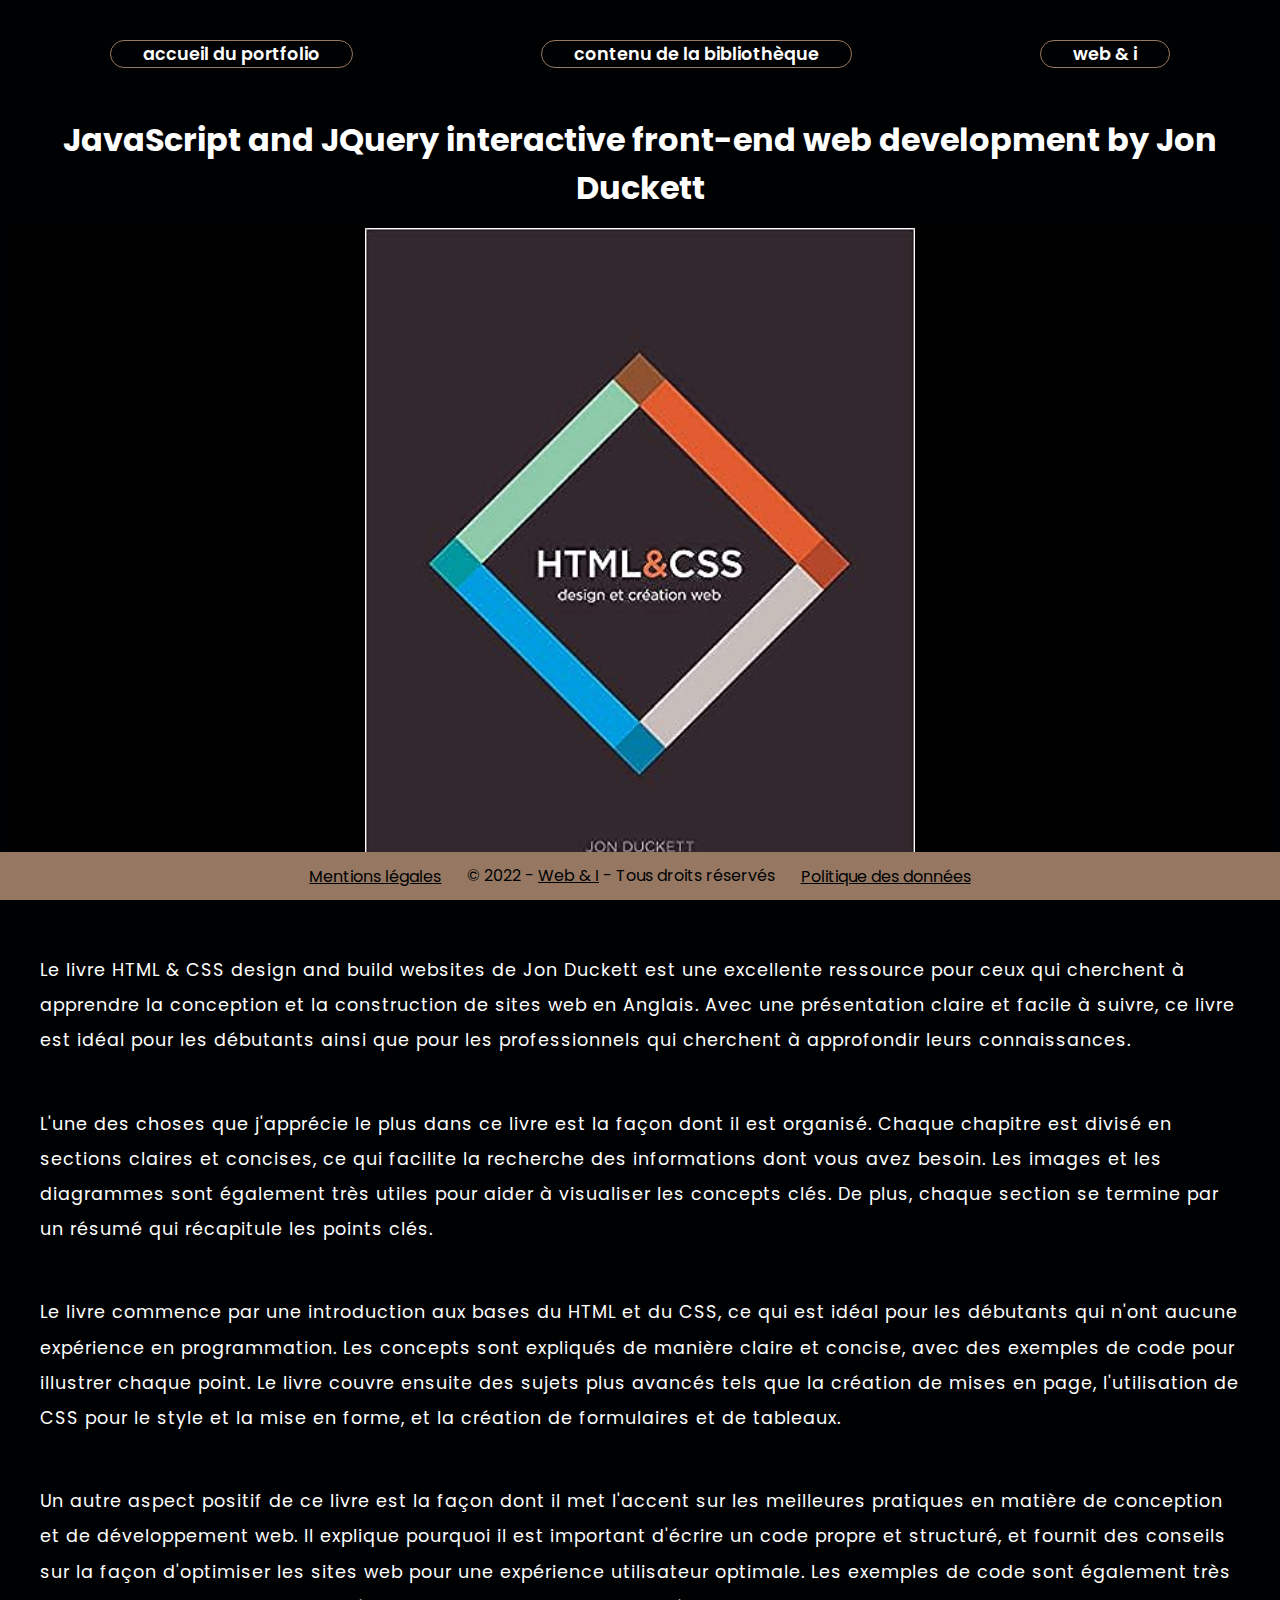
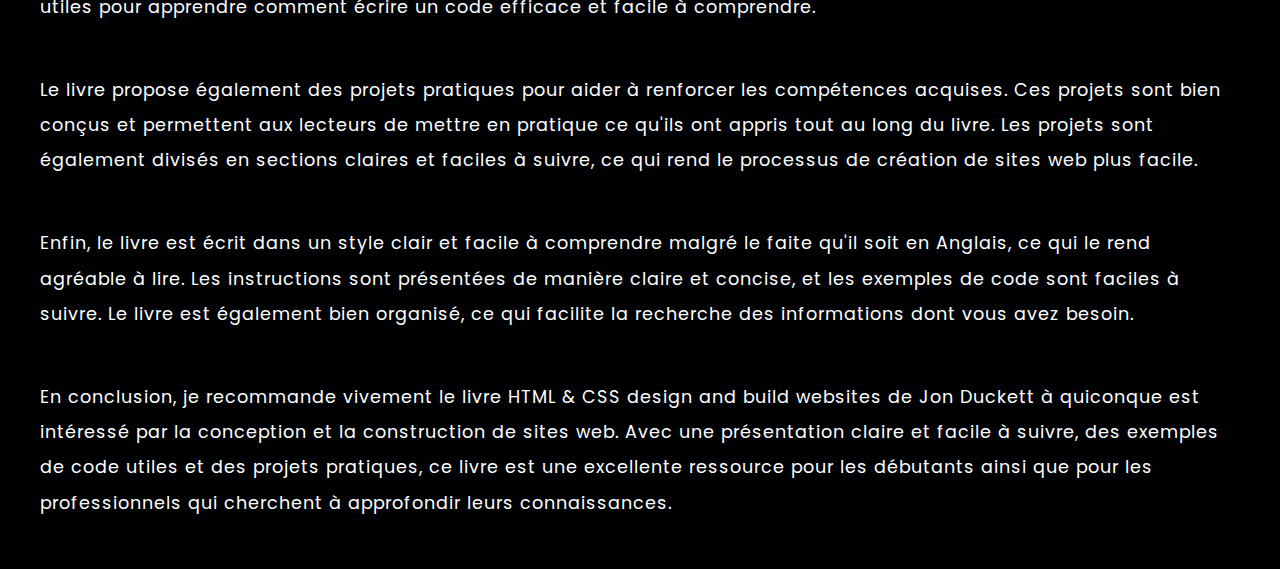
<file: src/pages/articles/javascript-and-jquery-by-jon-duckett.html>
<!DOCTYPE html>
<html lang="fr">
<head>
    <meta charset="UTF-8">
    <meta http-equiv="X-UA-Compatible" content="IE=edge">
    <meta name="viewport" content="width=device-width, initial-scale=1.0">
    <title lang="en">HTML & CSS design and build websites by Jon Duckett</title>
    <link rel="stylesheet" href="../../styles/styles.css">
</head>
<body class="article-body">
    <!-- HEADER -->
    <header class="article-header">
        <nav>
            <ul>
                <li><a href="../../../index.html" target="_blank" class="main-btn"><span class="btn-txt"><span class="sr-only">Redirection vers l'</span>accueil du portfolio</span></a></li>
                <li><a href="https://les-archives.web-i.org/" class="main-btn"><span class="btn-txt">contenu de la bibliothèque</span></a></li>
                <li><a href="https://www.web-i.org/" target="_blank" class="main-btn"><span class="btn-txt"><span class="sr-only">Redirection vers </span>web & i</span></a></li>
            </ul>
        </nav>
    </header>
    <!-- END HEADER -->

    <main class="article-main">

        <h1 class="txt-center" lang="en">JavaScript and JQuery interactive front-end web development by Jon Duckett</h1>
        
        <div class="img-center">
            <img src="../../img/articles/html-css-book.jpg" alt="">
        </div>

        <div class="content-txt">
            <p>Le livre HTML & CSS design and build websites de Jon Duckett est une excellente ressource pour ceux qui cherchent à apprendre la conception et la construction de sites web en Anglais. Avec une présentation claire et facile à suivre, ce livre est idéal pour les débutants ainsi que pour les professionnels qui cherchent à approfondir leurs connaissances.</p>

            <p>L'une des choses que j'apprécie le plus dans ce livre est la façon dont il est organisé. Chaque chapitre est divisé en sections claires et concises, ce qui facilite la recherche des informations dont vous avez besoin. Les images et les diagrammes sont également très utiles pour aider à visualiser les concepts clés. De plus, chaque section se termine par un résumé qui récapitule les points clés.</p>
            
            <p>Le livre commence par une introduction aux bases du HTML et du CSS, ce qui est idéal pour les débutants qui n'ont aucune expérience en programmation. Les concepts sont expliqués de manière claire et concise, avec des exemples de code pour illustrer chaque point. Le livre couvre ensuite des sujets plus avancés tels que la création de mises en page, l'utilisation de CSS pour le style et la mise en forme, et la création de formulaires et de tableaux.</p>

            <p>Un autre aspect positif de ce livre est la façon dont il met l'accent sur les meilleures pratiques en matière de conception et de développement web. Il explique pourquoi il est important d'écrire un code propre et structuré, et fournit des conseils sur la façon d'optimiser les sites web pour une expérience utilisateur optimale. Les exemples de code sont également très utiles pour apprendre comment écrire un code efficace et facile à comprendre.</p>

            <p>Le livre propose également des projets pratiques pour aider à renforcer les compétences acquises. Ces projets sont bien conçus et permettent aux lecteurs de mettre en pratique ce qu'ils ont appris tout au long du livre. Les projets sont également divisés en sections claires et faciles à suivre, ce qui rend le processus de création de sites web plus facile.</p>

            <p>Enfin, le livre est écrit dans un style clair et facile à comprendre malgré le faite qu'il soit en Anglais, ce qui le rend agréable à lire. Les instructions sont présentées de manière claire et concise, et les exemples de code sont faciles à suivre. Le livre est également bien organisé, ce qui facilite la recherche des informations dont vous avez besoin.</p>

            <p>En conclusion, je recommande vivement le livre HTML & CSS design and build websites de Jon Duckett à quiconque est intéressé par la conception et la construction de sites web. Avec une présentation claire et facile à suivre, des exemples de code utiles et des projets pratiques, ce livre est une excellente ressource pour les débutants ainsi que pour les professionnels qui cherchent à approfondir leurs connaissances.</p>
            
        </div>

    </main>
    
    <footer class="footer" role="presentation">
        <ul>
            <li>
                <a href="./src/pages/mentions.html" target="_blank">Mentions légales</a>
            </li>
            <li>
                <p><span class="copyright">©</span>
                2022 - 
                <a href="">Web & I</a> 
                - Tous droits réservés</p>
            </li>
            <li>
                <a href="./src/pages/politique-confidentialite.html" target="_blank">Politique des données</a>
            </li>
        </ul>
    </footer> 
</body>
</html>
</file>
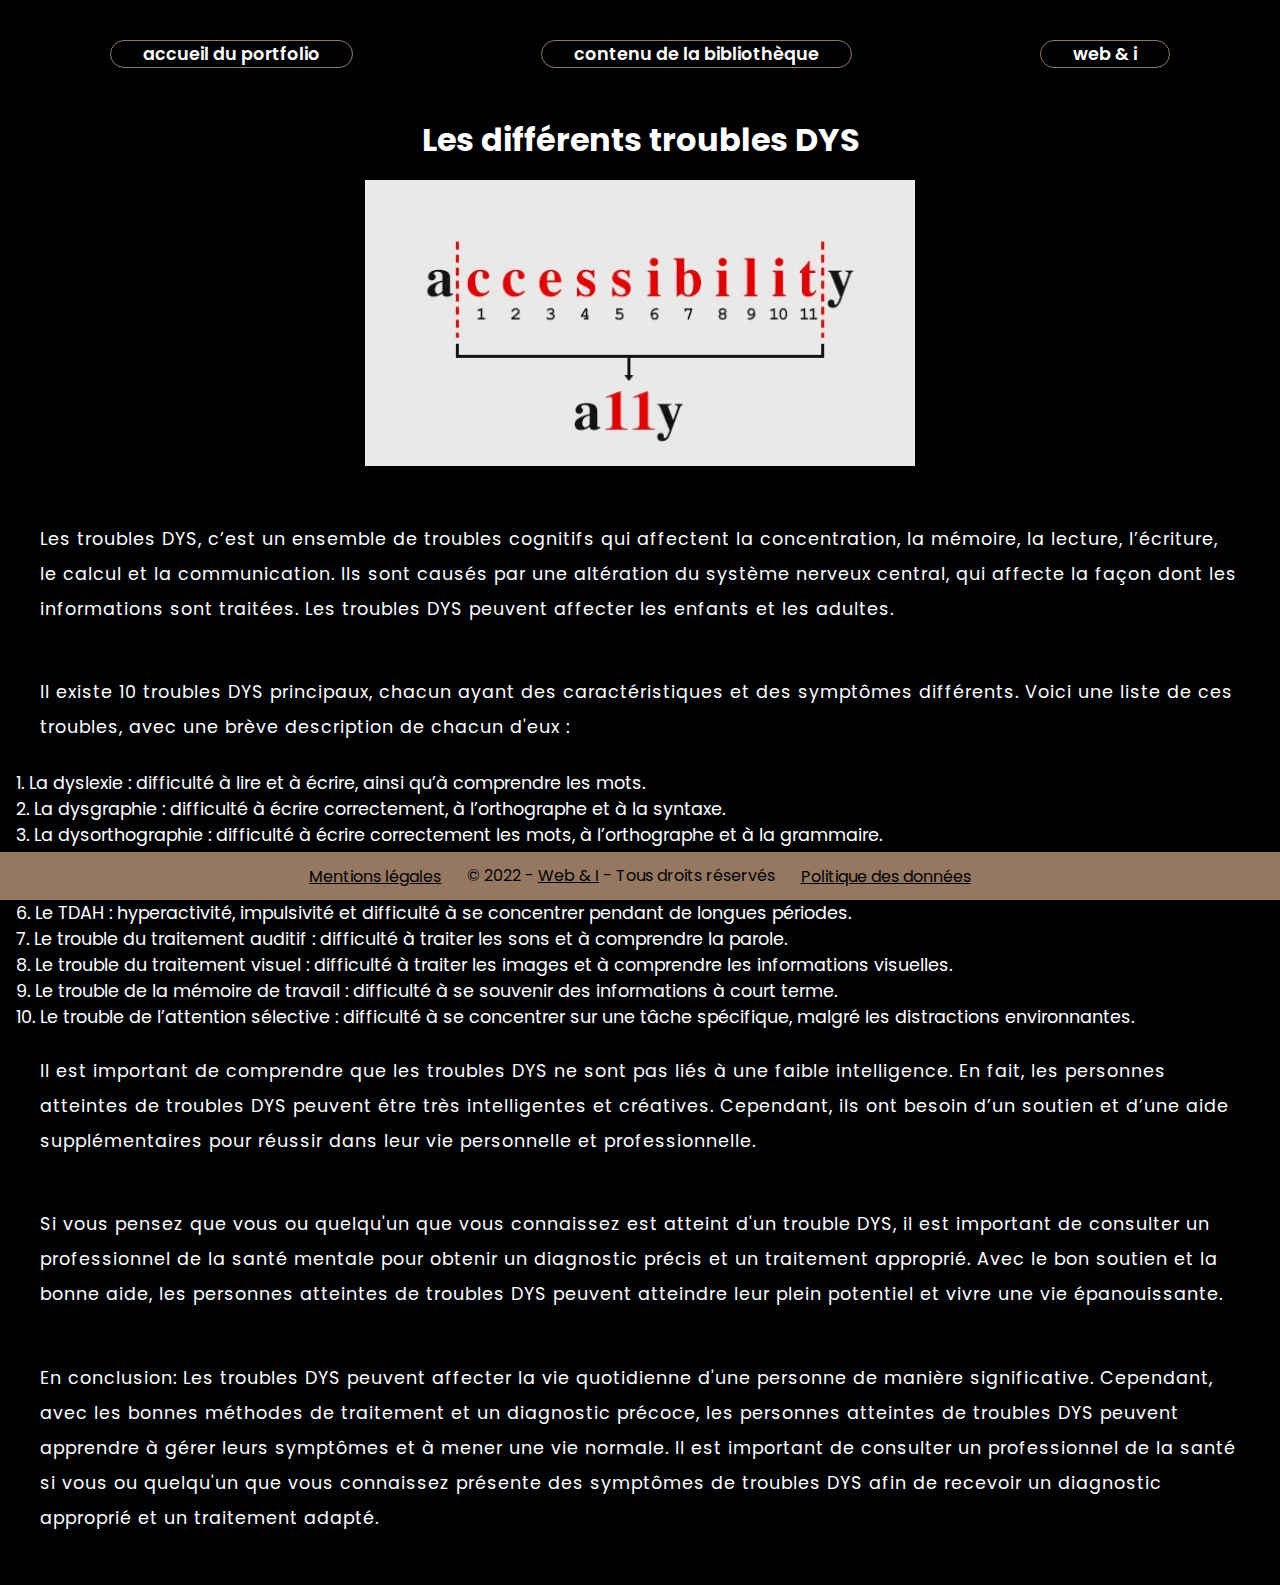
<file: src/pages/articles/les-troubles-dys.html>
<!DOCTYPE html>
<html lang="fr">
<head>
    <meta charset="UTF-8">
    <meta http-equiv="X-UA-Compatible" content="IE=edge">
    <meta name="viewport" content="width=device-width, initial-scale=1.0">
    <title>Les différents troubles DYS</title>
    <link rel="stylesheet" href="../../styles/styles.css">
</head>
<body class="article-body">
    <header class="article-header">
        <nav>
            <ul>
                <li><a href="../../../index.html" class="main-btn"><span class="btn-txt">accueil du portfolio</span></a></li>
                <li><a href="https://les-archives.web-i.org/" class="main-btn"><span class="btn-txt">contenu de la bibliothèque</span></a></li>
                <li><a href="https://www.web-i.org/" target="_blank" class="main-btn"><span class="btn-txt">web & i</span></a></li>
            </ul>
        </nav>
    </header>

    <main class="article-main">

        <h1 class="txt-center">Les différents troubles DYS</h1>
        
        <div class="img-center">
            <img src="../../img/articles/a11y-explained.webp" alt="">
        </div>

        <div class="content-txt">
            <p>Les troubles DYS, c’est un ensemble de troubles cognitifs qui affectent la concentration, la mémoire, la lecture, l’écriture, le calcul et la communication. Ils sont causés par une altération du système nerveux central, qui affecte la façon dont les informations sont traitées. Les troubles DYS peuvent affecter les enfants et les adultes.</p>

            <p>Il existe 10 troubles DYS principaux, chacun ayant des caractéristiques et des symptômes différents. Voici une liste de ces troubles, avec une brève description de chacun d'eux :</p>
            <ul>
                <li>1. La dyslexie : difficulté à lire et à écrire, ainsi qu’à comprendre les mots.</li>
                <li>2. La dysgraphie : difficulté à écrire correctement, à l’orthographe et à la syntaxe.</li>
                <li>3. La dysorthographie : difficulté à écrire correctement les mots, à l’orthographe et à la grammaire.</li>
                <li>4. La dyscalculie : difficulté à comprendre et à utiliser les nombres et les concepts mathématiques.</li>
                <li>5. La dysphasie : difficulté à comprendre et à utiliser les mots, ainsi qu’à communiquer avec les autres.</li>
                <li>6. Le TDAH : hyperactivité, impulsivité et difficulté à se concentrer pendant de longues périodes.</li>
                <li>7. Le trouble du traitement auditif : difficulté à traiter les sons et à comprendre la parole.</li>
                <li>8. Le trouble du traitement visuel : difficulté à traiter les images et à comprendre les informations visuelles.</li>
                <li>9. Le trouble de la mémoire de travail : difficulté à se souvenir des informations à court terme.</li>
                <li>10. Le trouble de l’attention sélective : difficulté à se concentrer sur une tâche spécifique, malgré les distractions environnantes.</li>
            </ul>
            
            <p>Il est important de comprendre que les troubles DYS ne sont pas liés à une faible intelligence. En fait, les personnes atteintes de troubles DYS peuvent être très intelligentes et créatives. Cependant, ils ont besoin d’un soutien et d’une aide supplémentaires pour réussir dans leur vie personnelle et professionnelle.</p>

            <p>Si vous pensez que vous ou quelqu'un que vous connaissez est atteint d'un trouble DYS, il est important de consulter un professionnel de la santé mentale pour obtenir un diagnostic précis et un traitement approprié. Avec le bon soutien et la bonne aide, les personnes atteintes de troubles DYS peuvent atteindre leur plein potentiel et vivre une vie épanouissante.</p>

            <p>En conclusion: Les troubles DYS peuvent affecter la vie quotidienne d'une personne de manière significative. Cependant, avec les bonnes méthodes de traitement et un diagnostic précoce, les personnes atteintes de troubles DYS peuvent apprendre à gérer leurs symptômes et à mener une vie normale. Il est important de consulter un professionnel de la santé si vous ou quelqu'un que vous connaissez présente des symptômes de troubles DYS afin de recevoir un diagnostic approprié et un traitement adapté.</p>
        </div>

    </main>
    
    <footer class="footer" role="presentation">
        <ul>
            <li>
                <a href="./src/pages/mentions.html" target="_blank">Mentions légales</a>
            </li>
            <li>
                <p><span class="copyright">©</span>
                2022 - 
                <a href="">Web & I</a> 
                - Tous droits réservés</p>
            </li>
            <li>
                <a href="./src/pages/politique-confidentialite.html" target="_blank">Politique des données</a>
            </li>
        </ul>
    </footer> 
</body>
</html>
</file>
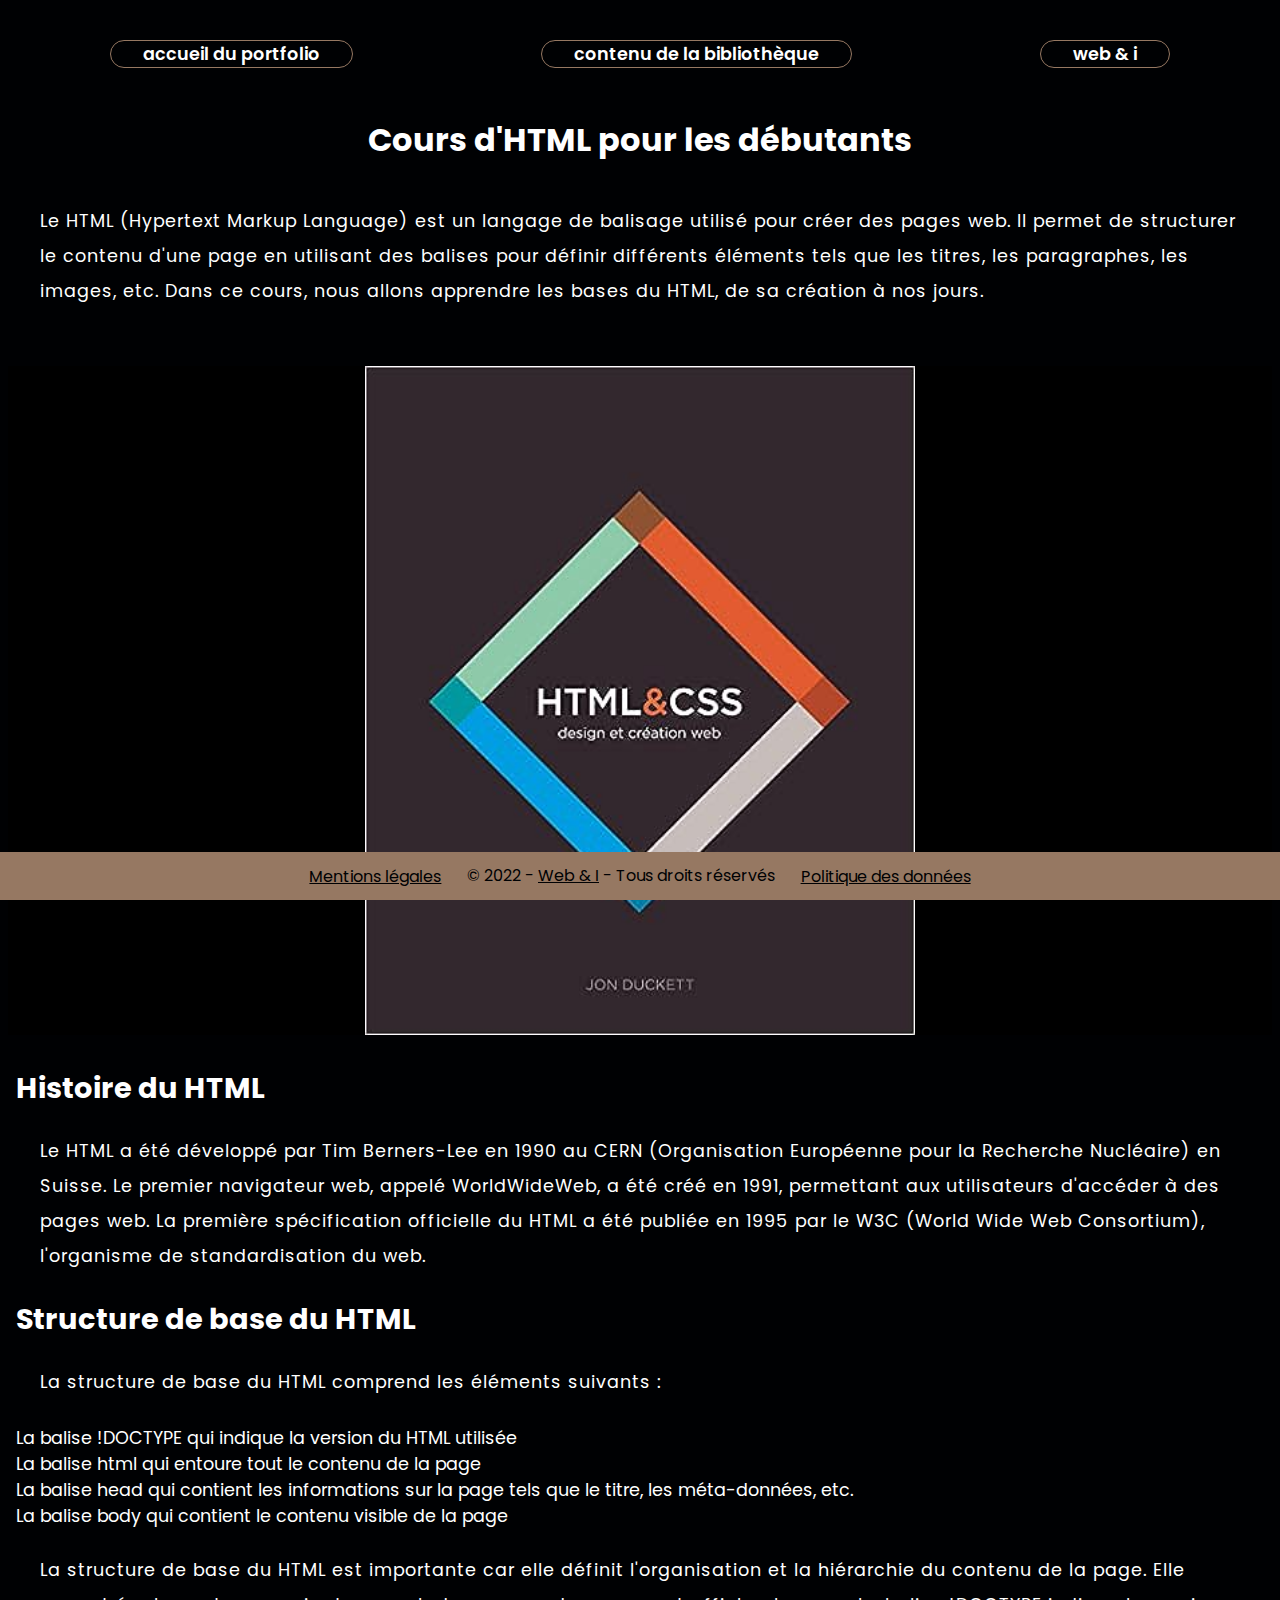
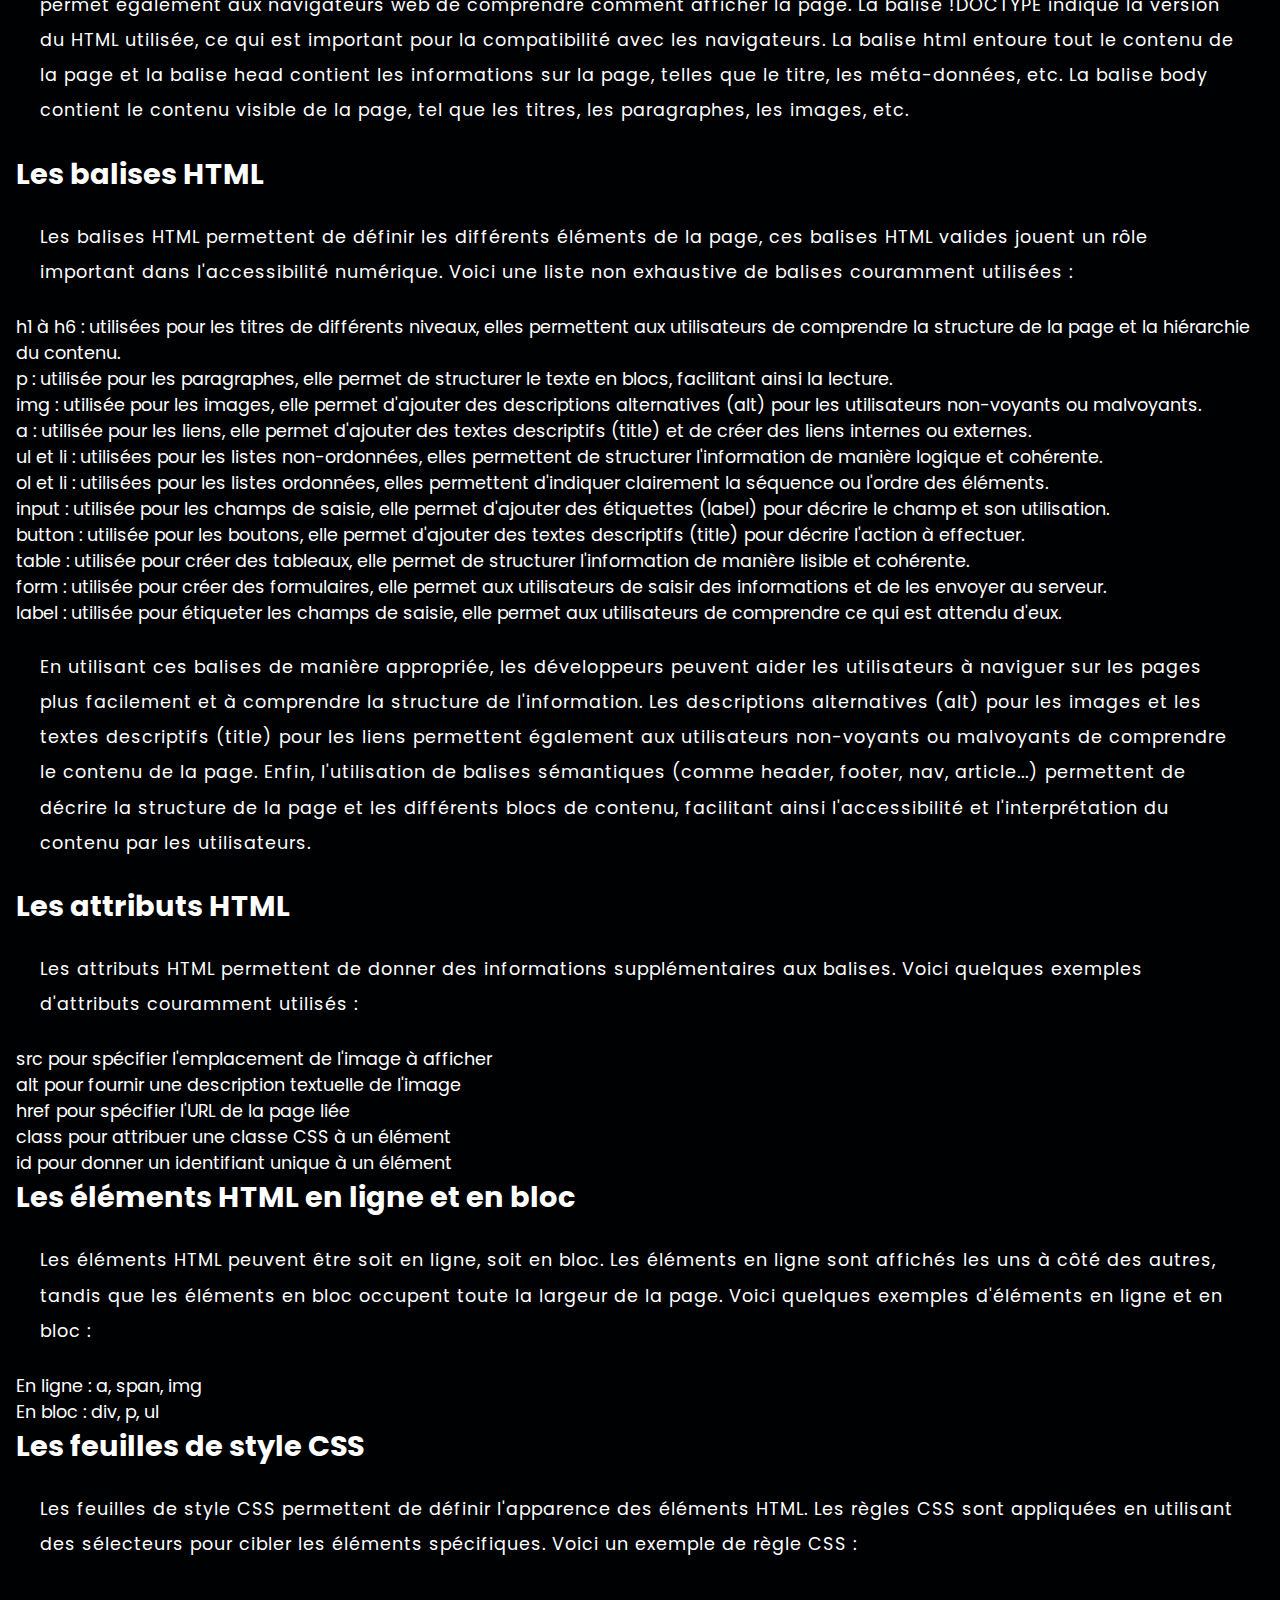
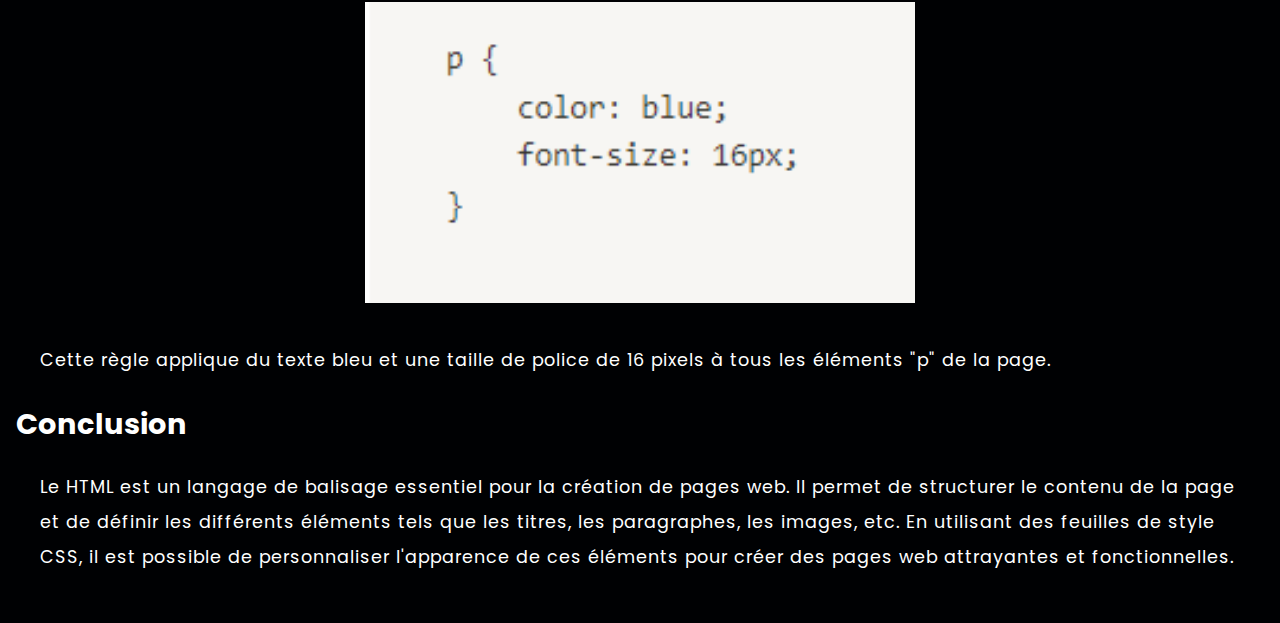
<file: src/pages/courses/html-pour-debutants.html>
<!DOCTYPE html>
<html lang="fr">
<head>
    <meta charset="UTF-8">
    <meta http-equiv="X-UA-Compatible" content="IE=edge">
    <meta name="viewport" content="width=device-width, initial-scale=1.0">
    <title>HTML pour débutants</title>

    <link rel="stylesheet" href="../../styles/styles.css">
</head>
<body class="article-body">
    <header class="article-header">
        <nav>
            <ul>
                <li><a href="../../../index.html" class="main-btn"><span class="btn-txt">accueil du portfolio</span></a></li>
                <li><a href="https://les-archives.web-i.org/" class="main-btn"><span class="btn-txt">contenu de la bibliothèque</span></a></li>
                <li><a href="https://www.web-i.org/" target="_blank" class="main-btn"><span class="btn-txt">web & i</span></a></li>
            </ul>
        </nav>
    </header>

    <main class="article-main">

        <h1 class="txt-center">Cours d'HTML pour les débutants</h1>
        <div class="content-txt">
            <p>Le HTML (Hypertext Markup Language) est un langage de balisage utilisé pour créer des pages web. Il permet de structurer le contenu d'une page en utilisant des balises pour définir différents éléments tels que les titres, les paragraphes, les images, etc. Dans ce cours, nous allons apprendre les bases du HTML, de sa création à nos jours.</p>
        </div>
        
        
        <div class="img-center">
            <img src="../../img/articles/html-css-book.jpg" alt="">
        </div>

        <div class="content-txt">
            <h2>Histoire du HTML</h2>
            <p>Le HTML a été développé par Tim Berners-Lee en 1990 au CERN (Organisation Européenne pour la Recherche Nucléaire) en Suisse. Le premier navigateur web, appelé WorldWideWeb, a été créé en 1991, permettant aux utilisateurs d'accéder à des pages web. La première spécification officielle du HTML a été publiée en 1995 par le W3C (World Wide Web Consortium), l'organisme de standardisation du web.</p>

            <h2>Structure de base du HTML</h2>
            <p>La structure de base du HTML comprend les éléments suivants :</p>
            <ul>
                <li>La balise !DOCTYPE qui indique la version du HTML utilisée</li>
                <li>La balise html qui entoure tout le contenu de la page</li>
                <li>La balise head qui contient les informations sur la page tels que le titre, les méta-données, etc.</li>
                <li>La balise body qui contient le contenu visible de la page</li>
            </ul>
    
            <p>La structure de base du HTML est importante car elle définit l'organisation et la hiérarchie du contenu de la page. Elle permet également aux navigateurs web de comprendre comment afficher la page. La balise !DOCTYPE indique la version du HTML utilisée, ce qui est important pour la compatibilité avec les navigateurs. La balise html entoure tout le contenu de la page et la balise head contient les informations sur la page, telles que le titre, les méta-données, etc. La balise body contient le contenu visible de la page, tel que les titres, les paragraphes, les images, etc.</p>
    
            <h2>Les balises HTML</h2>
            <p>Les balises HTML permettent de définir les différents éléments de la page, ces balises HTML valides jouent un rôle important dans l'accessibilité numérique. Voici une liste non exhaustive de balises couramment utilisées :</p>
            <ul>
                <li>h1 à h6 : utilisées pour les titres de différents niveaux, elles permettent aux utilisateurs de comprendre la structure de la page et la hiérarchie du contenu.</li>
                <li>p : utilisée pour les paragraphes, elle permet de structurer le texte en blocs, facilitant ainsi la lecture.</li>
                <li>img  : utilisée pour les images, elle permet d'ajouter des descriptions alternatives (alt) pour les utilisateurs non-voyants ou malvoyants.</li>
                <li>a : utilisée pour les liens, elle permet d'ajouter des textes descriptifs (title) et de créer des liens internes ou externes.</li>
                <li>ul et li : utilisées pour les listes non-ordonnées, elles permettent de structurer l'information de manière logique et cohérente.</li>
                <li>ol et li : utilisées pour les listes ordonnées, elles permettent d'indiquer clairement la séquence ou l'ordre des éléments.</li>
                <li>input : utilisée pour les champs de saisie, elle permet d'ajouter des étiquettes (label) pour décrire le champ et son utilisation.</li>
                <li>button : utilisée pour les boutons, elle permet d'ajouter des textes descriptifs (title) pour décrire l'action à effectuer.</li>
                <li>table : utilisée pour créer des tableaux, elle permet de structurer l'information de manière lisible et cohérente.</li>
                <li>form : utilisée pour créer des formulaires, elle permet aux utilisateurs de saisir des informations et de les envoyer au serveur.</li>
                <li>label : utilisée pour étiqueter les champs de saisie, elle permet aux utilisateurs de comprendre ce qui est attendu d'eux.</li>
            </ul>
            <p>En utilisant ces balises de manière appropriée, les développeurs peuvent aider les utilisateurs à naviguer sur les pages plus facilement et à comprendre la structure de l'information. Les descriptions alternatives (alt) pour les images et les textes descriptifs (title) pour les liens permettent également aux utilisateurs non-voyants ou malvoyants de comprendre le contenu de la page. Enfin, l'utilisation de balises sémantiques (comme header, footer, nav, article...) permettent de décrire la structure de la page et les différents blocs de contenu, facilitant ainsi l'accessibilité et l'interprétation du contenu par les utilisateurs.</p>
    
            <h2>Les attributs HTML</h2>
            <p>Les attributs HTML permettent de donner des informations supplémentaires aux balises. Voici quelques exemples d'attributs couramment utilisés :</p>
            <ul>
                <li>src pour spécifier l'emplacement de l'image à afficher</li>
                <li>alt pour fournir une description textuelle de l'image</li>
                <li>href pour spécifier l'URL de la page liée</li>
                <li>class pour attribuer une classe CSS à un élément</li>
                <li>id pour donner un identifiant unique à un élément</li>
            </ul>
    
            <h2>Les éléments HTML en ligne et en bloc</h2>
            <p>Les éléments HTML peuvent être soit en ligne, soit en bloc. Les éléments en ligne sont affichés les uns à côté des autres, tandis que les éléments en bloc occupent toute la largeur de la page. Voici quelques exemples d'éléments en ligne et en bloc :</p>
            <ul>
                <li>En ligne : a, span, img </li>
                <li>En bloc : div, p, ul </li>
            </ul>
    
            <h2>Les feuilles de style CSS</h2>
            <p>Les feuilles de style CSS permettent de définir l'apparence des éléments HTML. Les règles CSS sont appliquées en utilisant des sélecteurs pour cibler les éléments spécifiques. Voici un exemple de règle CSS :</p>
            <div class="img-center">
                <img src="../../img/courses/html-img-1.png" alt="">
            </div>

            <p>Cette règle applique du texte bleu et une taille de police de 16 pixels à tous les éléments "p" de la page.</p>
    
            <h2>Conclusion</h2>
            <p>Le HTML est un langage de balisage essentiel pour la création de pages web. Il permet de structurer le contenu de la page et de définir les différents éléments tels que les titres, les paragraphes, les images, etc. En utilisant des feuilles de style CSS, il est possible de personnaliser l'apparence de ces éléments pour créer des pages web attrayantes et fonctionnelles.</p>

        </div>

    </main>
    
    <footer class="footer" role="presentation">
        <ul>
            <li>
                <a href="./src/pages/mentions.html" target="_blank">Mentions légales</a>
            </li>
            <li>
                <p><span class="copyright">©</span>
                2022 - 
                <a href="">Web & I</a> 
                - Tous droits réservés</p>
            </li>
            <li>
                <a href="./src/pages/politique-confidentialite.html" target="_blank">Politique des données</a>
            </li>
        </ul>
    </footer> 
</body>

</html>
</file>
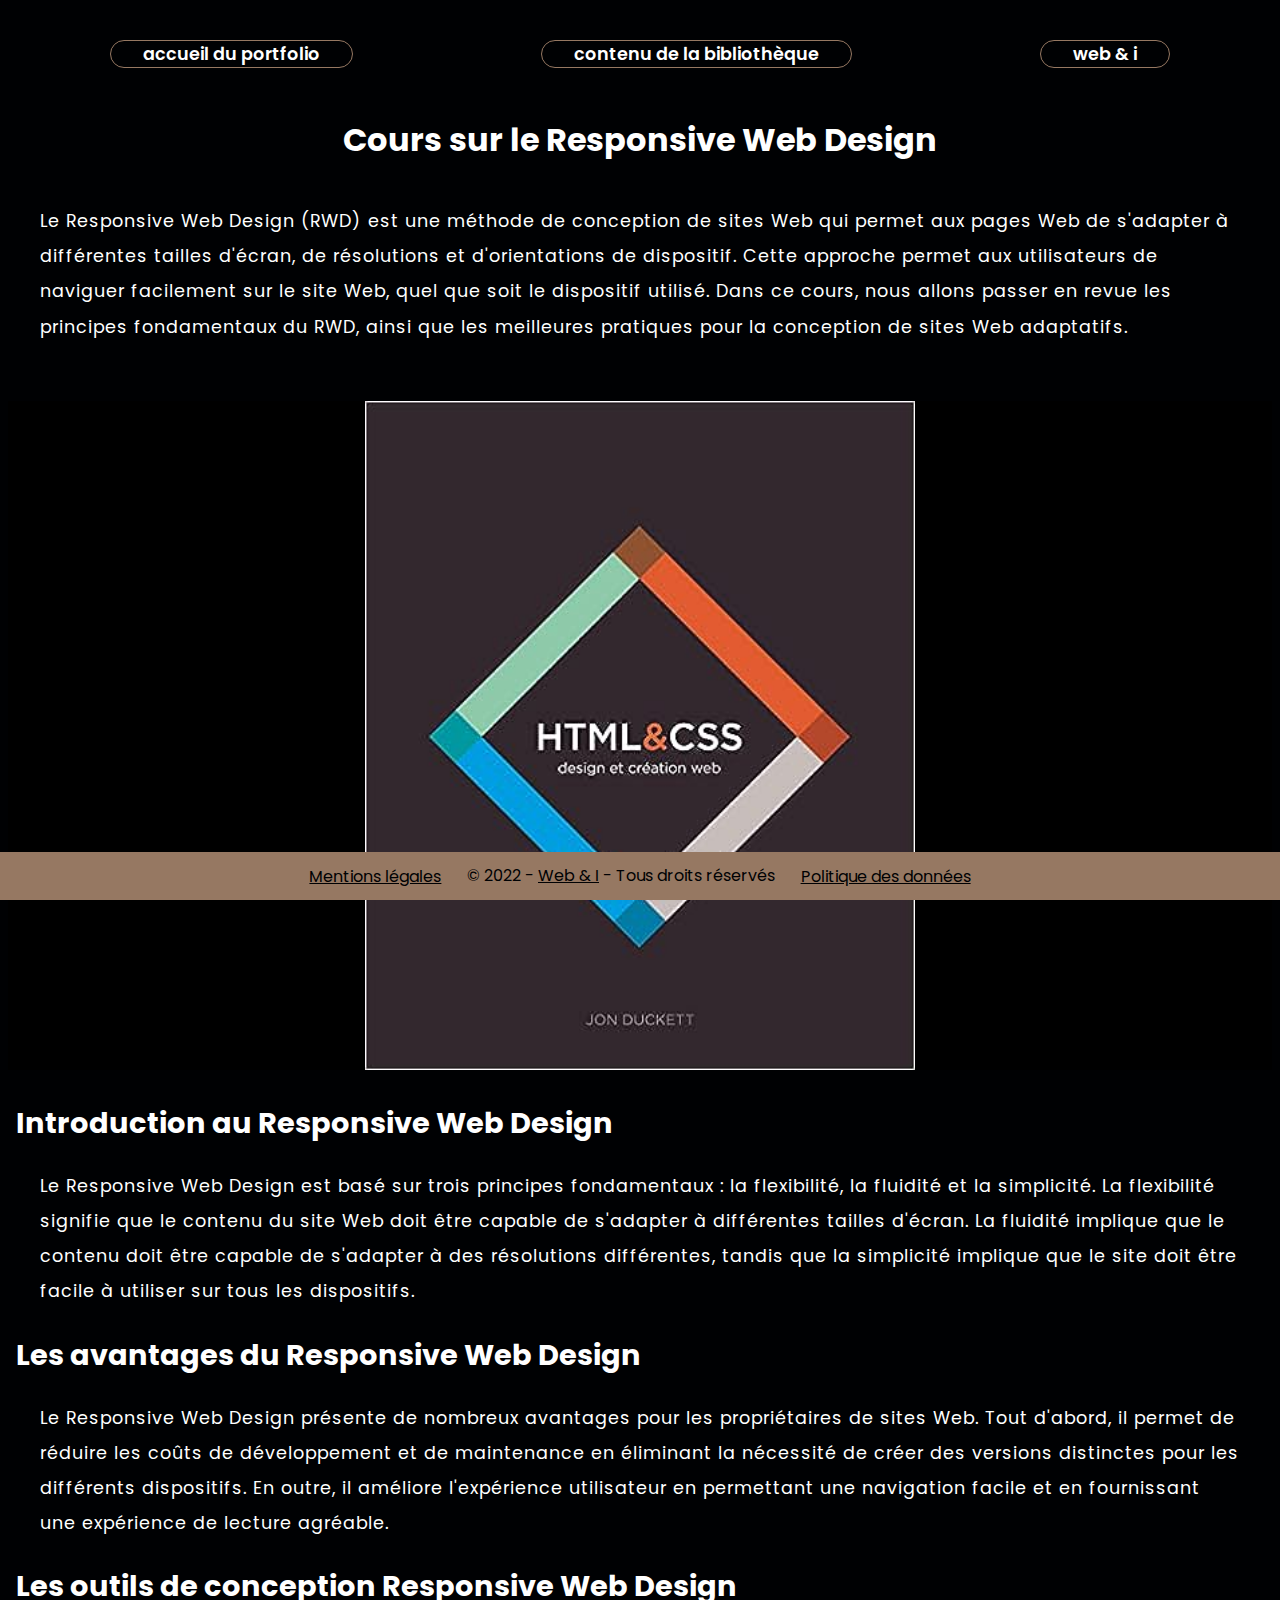
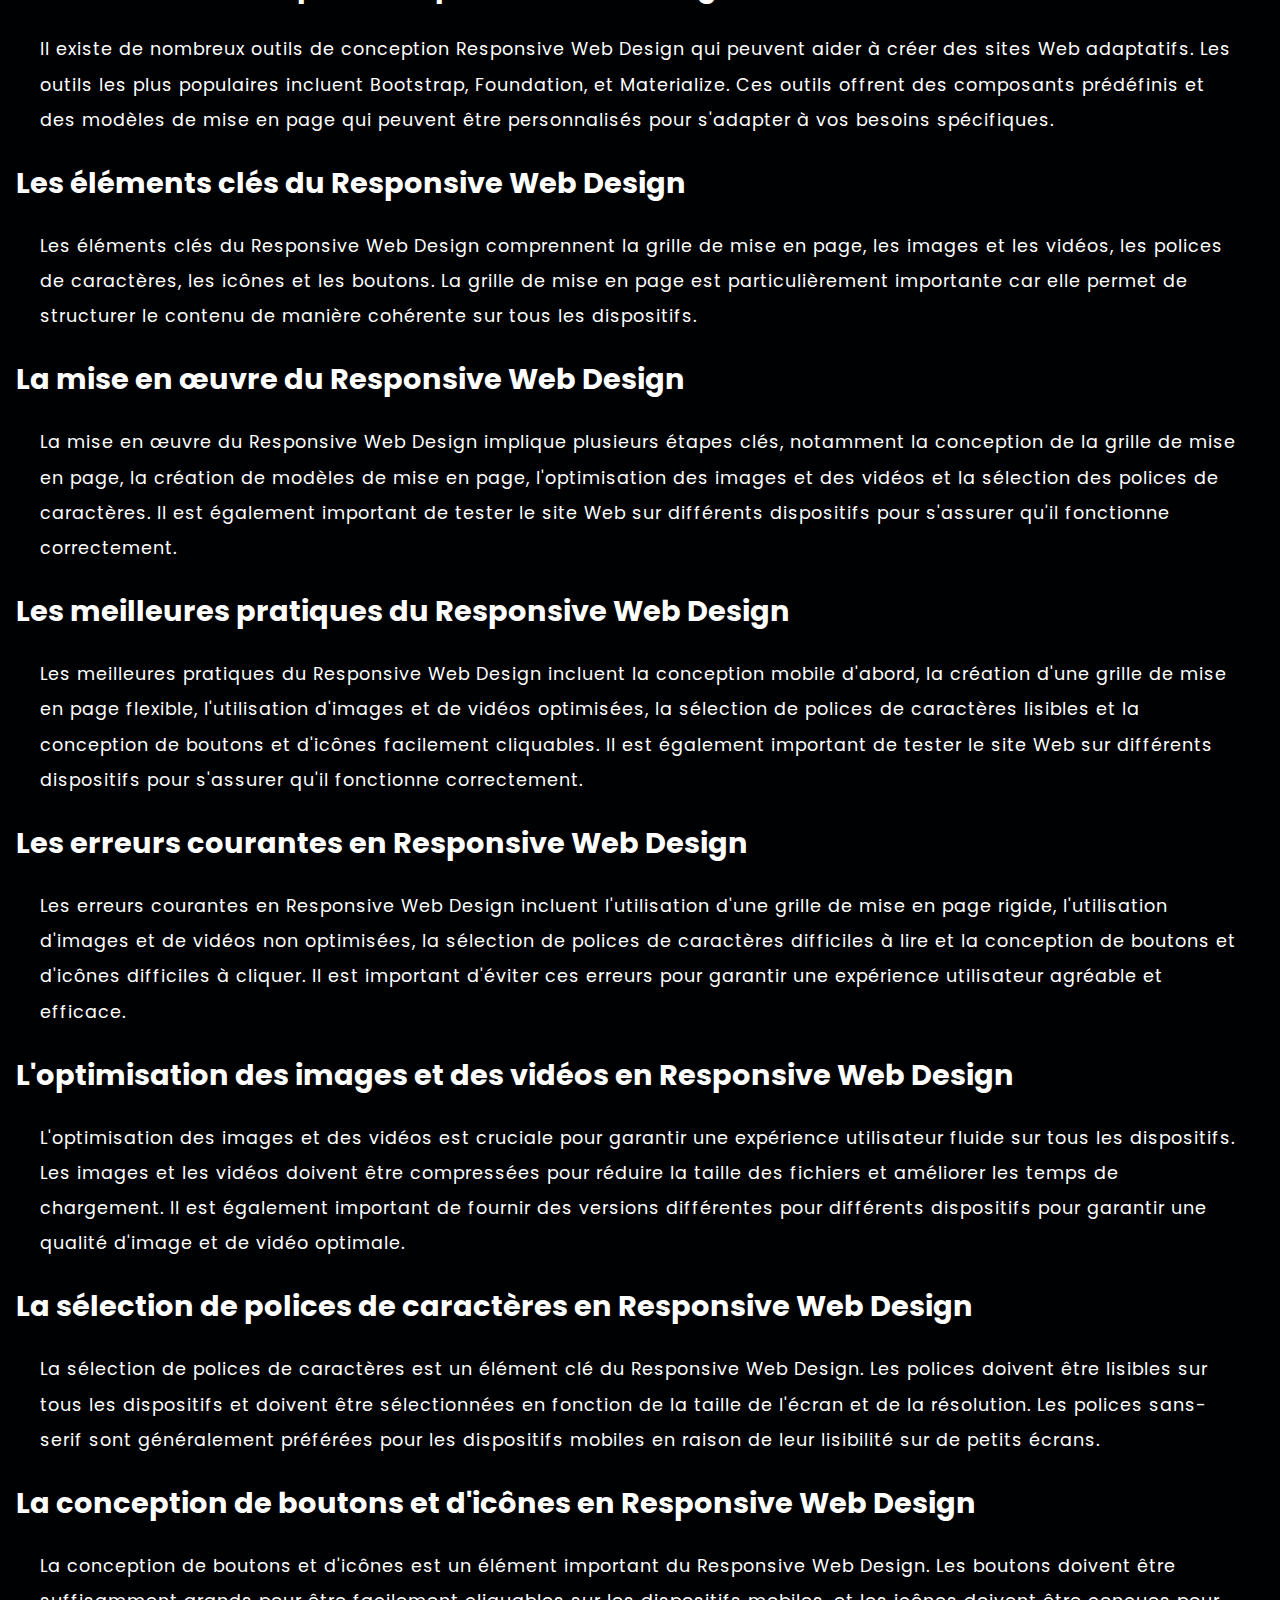
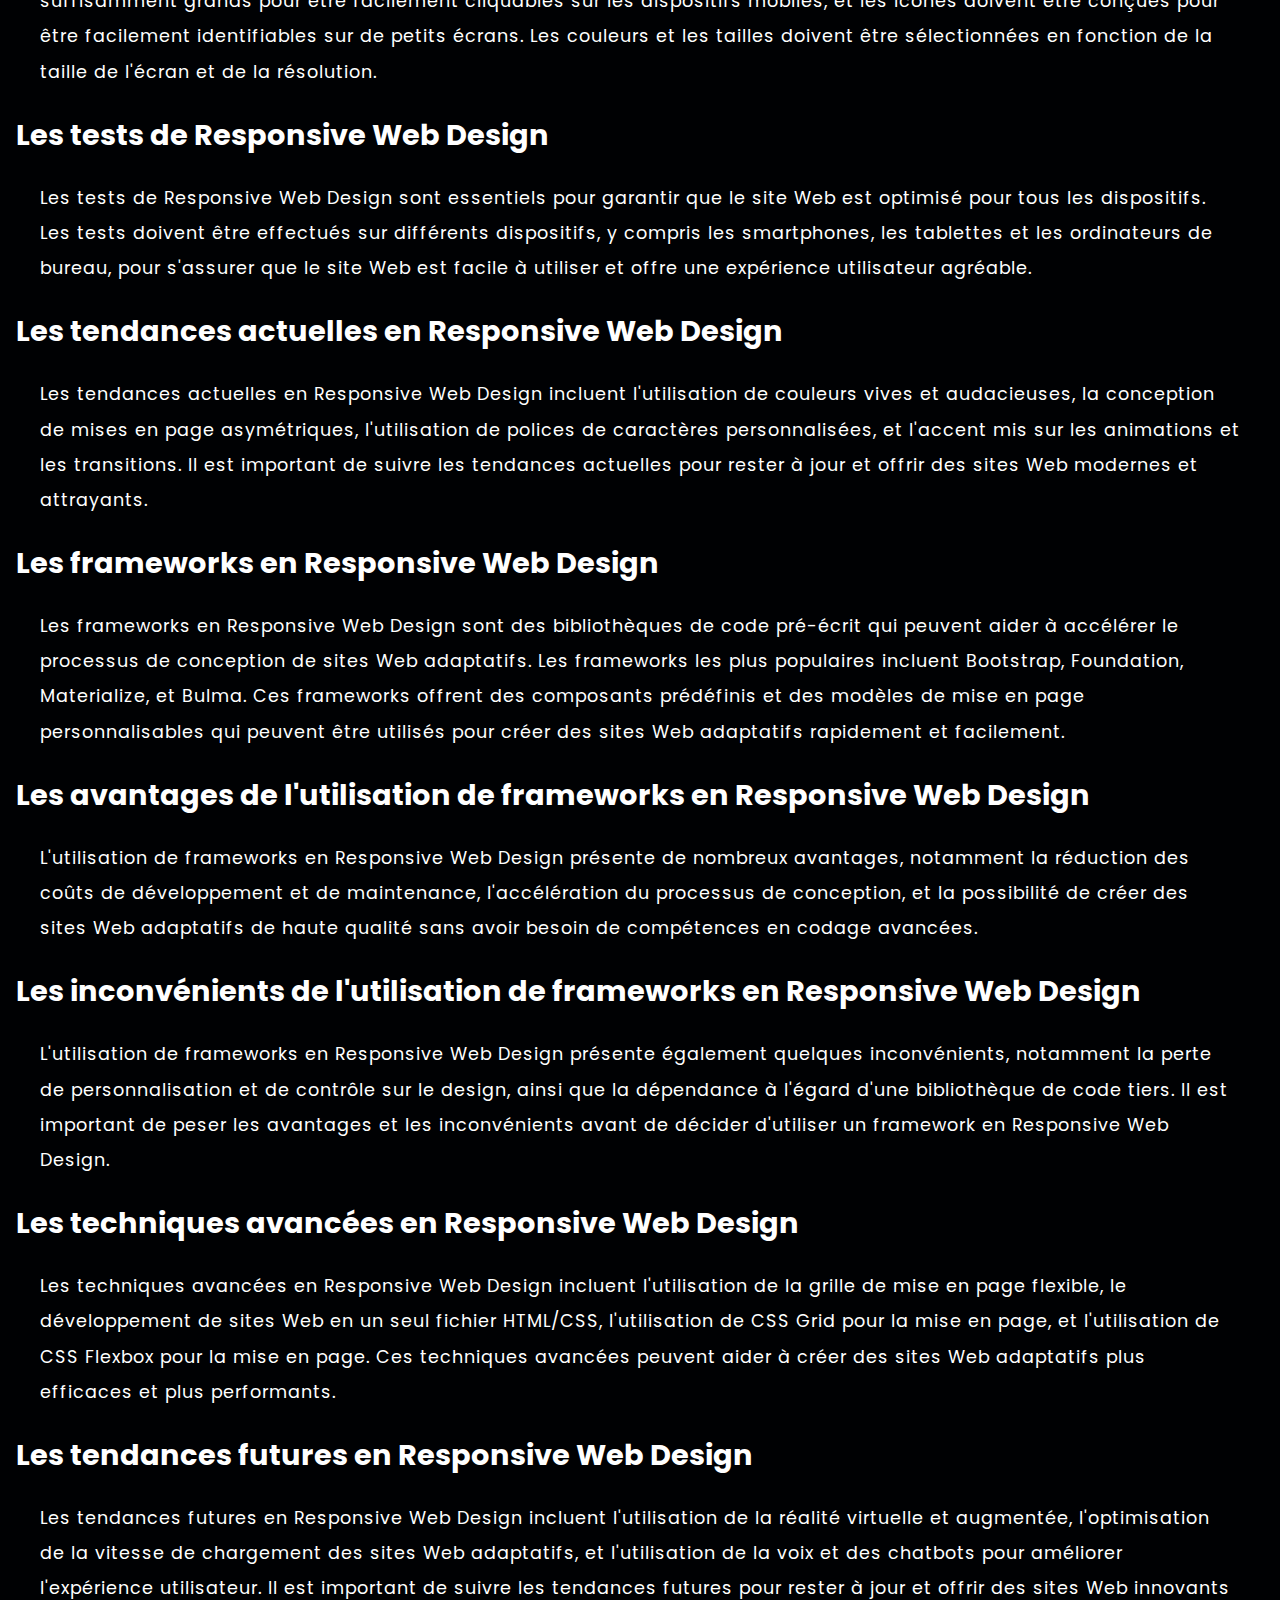
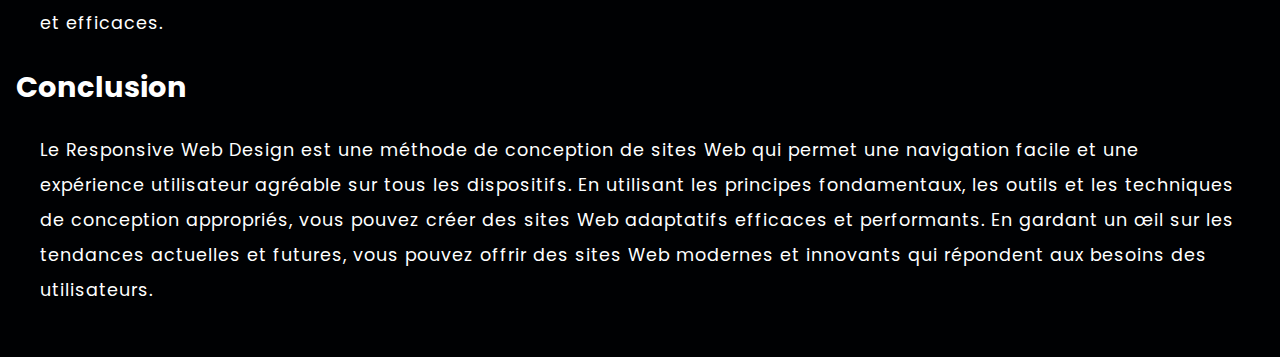
<file: src/pages/courses/rwd-cours.html>
<!DOCTYPE html>
<html lang="en">
<head>
    <meta charset="UTF-8">
    <meta http-equiv="X-UA-Compatible" content="IE=edge">
    <meta name="viewport" content="width=device-width, initial-scale=1.0">
    <title>HTML pour débutants</title>

    <link rel="stylesheet" href="../../styles/styles.css">
</head>
<body class="article-body">

    <header class="article-header">
        <nav>
            <ul>
                <li><a href="../../../index.html" class="main-btn"><span class="btn-txt">accueil du portfolio</span></a></li>
                <li><a href="https://les-archives.web-i.org/" class="main-btn"><span class="btn-txt">contenu de la bibliothèque</span></a></li>
                <li><a href="https://www.web-i.org/" target="_blank" class="main-btn"><span class="btn-txt">web & i</span></a></li>
            </ul>
        </nav>
    </header>

    <main class="article-main">

        <h1 class="txt-center">Cours sur le Responsive Web Design</h1>

        <div class="content-txt">
            <p>Le Responsive Web Design (RWD) est une méthode de conception de sites Web qui permet aux pages Web de s'adapter à différentes tailles d'écran, de résolutions et d'orientations de dispositif. Cette approche permet aux utilisateurs de naviguer facilement sur le site Web, quel que soit le dispositif utilisé. Dans ce cours, nous allons passer en revue les principes fondamentaux du RWD, ainsi que les meilleures pratiques pour la conception de sites Web adaptatifs.</p>
        </div>
        
        
        <div class="img-center">
            <img src="../../img/articles/html-css-book.jpg" alt="">
        </div>

        <div class="content-txt">
            <h2>Introduction au Responsive Web Design</h2>
            <p>Le Responsive Web Design est basé sur trois principes fondamentaux : la flexibilité, la fluidité et la simplicité. La flexibilité signifie que le contenu du site Web doit être capable de s'adapter à différentes tailles d'écran. La fluidité implique que le contenu doit être capable de s'adapter à des résolutions différentes, tandis que la simplicité implique que le site doit être facile à utiliser sur tous les dispositifs.</p>

            <h2>Les avantages du Responsive Web Design</h2>
            <p>Le Responsive Web Design présente de nombreux avantages pour les propriétaires de sites Web. Tout d'abord, il permet de réduire les coûts de développement et de maintenance en éliminant la nécessité de créer des versions distinctes pour les différents dispositifs. En outre, il améliore l'expérience utilisateur en permettant une navigation facile et en fournissant une expérience de lecture agréable.</p>
    
            <h2>Les outils de conception Responsive Web Design</h2>
            <p>Il existe de nombreux outils de conception Responsive Web Design qui peuvent aider à créer des sites Web adaptatifs. Les outils les plus populaires incluent Bootstrap, Foundation, et Materialize. Ces outils offrent des composants prédéfinis et des modèles de mise en page qui peuvent être personnalisés pour s'adapter à vos besoins spécifiques.</p>
        
            <h2>Les éléments clés du Responsive Web Design</h2>
            <p>Les éléments clés du Responsive Web Design comprennent la grille de mise en page, les images et les vidéos, les polices de caractères, les icônes et les boutons. La grille de mise en page est particulièrement importante car elle permet de structurer le contenu de manière cohérente sur tous les dispositifs.</p>
    
            <h2>La mise en œuvre du Responsive Web Design</h2>
            <p>La mise en œuvre du Responsive Web Design implique plusieurs étapes clés, notamment la conception de la grille de mise en page, la création de modèles de mise en page, l'optimisation des images et des vidéos et la sélection des polices de caractères. Il est également important de tester le site Web sur différents dispositifs pour s'assurer qu'il fonctionne correctement.</p>
    
            <h2>Les meilleures pratiques du Responsive Web Design</h2>
            <p>Les meilleures pratiques du Responsive Web Design incluent la conception mobile d'abord, la création d'une grille de mise en page flexible, l'utilisation d'images et de vidéos optimisées, la sélection de polices de caractères lisibles et la conception de boutons et d'icônes facilement cliquables. Il est également important de tester le site Web sur différents dispositifs pour s'assurer qu'il fonctionne correctement.</p>
    
            <h2>Les erreurs courantes en Responsive Web Design</h2>
            <p>Les erreurs courantes en Responsive Web Design incluent l'utilisation d'une grille de mise en page rigide, l'utilisation d'images et de vidéos non optimisées, la sélection de polices de caractères difficiles à lire et la conception de boutons et d'icônes difficiles à cliquer. Il est important d'éviter ces erreurs pour garantir une expérience utilisateur agréable et efficace.</p>

            <h2>L'optimisation des images et des vidéos en Responsive Web Design</h2>
            <p>L'optimisation des images et des vidéos est cruciale pour garantir une expérience utilisateur fluide sur tous les dispositifs. Les images et les vidéos doivent être compressées pour réduire la taille des fichiers et améliorer les temps de chargement. Il est également important de fournir des versions différentes pour différents dispositifs pour garantir une qualité d'image et de vidéo optimale.</p>
    
            <h2>La sélection de polices de caractères en Responsive Web Design</h2>
            <p>La sélection de polices de caractères est un élément clé du Responsive Web Design. Les polices doivent être lisibles sur tous les dispositifs et doivent être sélectionnées en fonction de la taille de l'écran et de la résolution. Les polices sans-serif sont généralement préférées pour les dispositifs mobiles en raison de leur lisibilité sur de petits écrans.</p>

            <h2>La conception de boutons et d'icônes en Responsive Web Design</h2>
            <p>La conception de boutons et d'icônes est un élément important du Responsive Web Design. Les boutons doivent être suffisamment grands pour être facilement cliquables sur les dispositifs mobiles, et les icônes doivent être conçues pour être facilement identifiables sur de petits écrans. Les couleurs et les tailles doivent être sélectionnées en fonction de la taille de l'écran et de la résolution.</p>

            <h2>Les tests de Responsive Web Design</h2>
            <p>Les tests de Responsive Web Design sont essentiels pour garantir que le site Web est optimisé pour tous les dispositifs. Les tests doivent être effectués sur différents dispositifs, y compris les smartphones, les tablettes et les ordinateurs de bureau, pour s'assurer que le site Web est facile à utiliser et offre une expérience utilisateur agréable.</p>

            <h2>Les tendances actuelles en Responsive Web Design</h2>
            <p>Les tendances actuelles en Responsive Web Design incluent l'utilisation de couleurs vives et audacieuses, la conception de mises en page asymétriques, l'utilisation de polices de caractères personnalisées, et l'accent mis sur les animations et les transitions. Il est important de suivre les tendances actuelles pour rester à jour et offrir des sites Web modernes et attrayants.</p>

            <h2>Les frameworks en Responsive Web Design</h2>
            <p>Les frameworks en Responsive Web Design sont des bibliothèques de code pré-écrit qui peuvent aider à accélérer le processus de conception de sites Web adaptatifs. Les frameworks les plus populaires incluent Bootstrap, Foundation, Materialize, et Bulma. Ces frameworks offrent des composants prédéfinis et des modèles de mise en page personnalisables qui peuvent être utilisés pour créer des sites Web adaptatifs rapidement et facilement.</p>

            <h2>Les avantages de l'utilisation de frameworks en Responsive Web Design</h2>
            <p>L'utilisation de frameworks en Responsive Web Design présente de nombreux avantages, notamment la réduction des coûts de développement et de maintenance, l'accélération du processus de conception, et la possibilité de créer des sites Web adaptatifs de haute qualité sans avoir besoin de compétences en codage avancées.</p>

            <h2>Les inconvénients de l'utilisation de frameworks en Responsive Web Design</h2>
            <p>L'utilisation de frameworks en Responsive Web Design présente également quelques inconvénients, notamment la perte de personnalisation et de contrôle sur le design, ainsi que la dépendance à l'égard d'une bibliothèque de code tiers. Il est important de peser les avantages et les inconvénients avant de décider d'utiliser un framework en Responsive Web Design.</p>

            <h2>Les techniques avancées en Responsive Web Design</h2>
            <p>Les techniques avancées en Responsive Web Design incluent l'utilisation de la grille de mise en page flexible, le développement de sites Web en un seul fichier HTML/CSS, l'utilisation de CSS Grid pour la mise en page, et l'utilisation de CSS Flexbox pour la mise en page. Ces techniques avancées peuvent aider à créer des sites Web adaptatifs plus efficaces et plus performants.</p>

            <h2>Les tendances futures en Responsive Web Design</h2>
            <p>Les tendances futures en Responsive Web Design incluent l'utilisation de la réalité virtuelle et augmentée, l'optimisation de la vitesse de chargement des sites Web adaptatifs, et l'utilisation de la voix et des chatbots pour améliorer l'expérience utilisateur. Il est important de suivre les tendances futures pour rester à jour et offrir des sites Web innovants et efficaces.</p>

            <h2>Conclusion</h2>
            <p>Le Responsive Web Design est une méthode de conception de sites Web qui permet une navigation facile et une expérience utilisateur agréable sur tous les dispositifs. En utilisant les principes fondamentaux, les outils et les techniques de conception appropriés, vous pouvez créer des sites Web adaptatifs efficaces et performants. En gardant un œil sur les tendances actuelles et futures, vous pouvez offrir des sites Web modernes et innovants qui répondent aux besoins des utilisateurs.</p>


        </div>

    </main>
    
    <footer class="footer" role="presentation">
        <ul>
            <li>
                <a href="./src/pages/mentions.html" target="_blank">Mentions légales</a>
            </li>
            <li>
                <p><span class="copyright">©</span>
                2022 - 
                <a href="">Web & I</a> 
                - Tous droits réservés</p>
            </li>
            <li>
                <a href="./src/pages/politique-confidentialite.html" target="_blank">Politique des données</a>
            </li>
        </ul>
    </footer> 
</body>
</file>
<file: src/styles/styles.css>
@import url("https://fonts.googleapis.com/css2?family=Poppins:ital,wght@0,100;0,200;0,300;0,400;0,500;0,600;0,700;0,800;0,900;1,100;1,300;1,400;1,500;1,600;1,700;1,800;1,900&display=swap");
h1, .h1 {
  font-size: 2rem;
}

h2, .h2 {
  font-size: 1.8rem;
}

h3 {
  font-size: 1.5rem;
}

h4, .h4 {
  font-size: 1.4rem;
}

h5, .h5 {
  font-size: 1.3rem;
}

h6, .h6 {
  font-size: 1.1rem;
}

:root {
  --color-primary: #000103;
  --color-secondary: #967862;
  --color-secondary-bis: rgb(150, 120, 98, .4);
  --color-reverse: #fff;
  --color-white: #FFFFFF;
  --color-black: #000;
  --color-grey0: #f8f8f8;
  --color-grey-1: #dbe1e8;
  --color-grey-2: #b2becd;
  --color-grey-3: #6c7983;
  --color-grey-4: #454e56;
  --color-grey-5: #2a2e35;
  --color-grey-6: #12181b;
  --color-icon: #000;
  --color-btn-effect: #bf6374;
  --br-sm-2: 14px;
  --box-shadow-1: 0 3px 15px rgba(0,0,0,.3);
  --error: rgb(222, 176, 144, .5);
  --error-border: #DEB090;
  --filter: invert(55%) sepia(6%) saturate(2161%) hue-rotate(343deg) brightness(88%) contrast(80%);
}

.light-mode {
  --color-primary: #FFFFFF;
  --color-secondary: #735151;
  --color-secondary-bis: rgba(242, 206, 206, 0.5)
  --color-reverse: #000;
  --color-white: #454e56;
  --color-black: #000;
  --color-grey0: #f8f8f8;
  --color-grey-1: #757c82;
  --color-grey-2: #6c7983;
  --color-grey-3: #6c7983;
  --color-grey-4: #454e56;
  --color-grey-5: #f8f8f8;
  --color-grey-6: #12181b;
  --color-icon: #fff;
  --error: #BF8888;
  --error-border: #F2CECE;
  --filter:
  invert(33%)
  sepia(3%)
  saturate(1670%)
  hue-rotate(314deg)
  brightness(96%)
  contrast(86%);
}

* {
  margin: 0;
  padding: 0;
  box-sizing: border-box;
  list-style: none;
}

body {
  background-color: var(--color-primary);
  font-family: "Poppins", sans-serif;
  font-size: 1.1rem;
  color: var(--color-white);
  transition: all 0.4s ease-in-out;
}

.main-content {
  width: 100%;
  max-height: 100vh;
}

.sr-only {
  width: 1px;
  height: 1px;
  padding: 0;
  margin: -1px;
  overflow: hidden;
  clip: rect(1px, 1px, 1px, 1px);
  white-space: nowrap; /* added line */
  border: 0;
  color: transparent;
  position: absolute !important;
}

a, button {
  display: inline-block;
  text-decoration: none;
  font-family: inherit;
}

.fa-download {
  color: var(--color-icon) !important;
}

.controlls {
  position: fixed;
  z-index: 10;
  top: 50%;
  right: 3%;
  display: flex;
  flex-direction: column;
  align-items: center;
  justify-content: center;
  transform: translateY(-50%);
}
.controlls .active-btn {
  background-color: var(--color-secondary) !important;
  transition: all 0.4s ease-in-out;
}
.controlls .active-btn i {
  color: var(--color-icon) !important;
}
.controlls .control {
  padding: 1rem;
  cursor: pointer;
  background-color: var(--color-white);
  width: 55px;
  height: 55px;
  border-radius: 50%;
  display: flex;
  justify-content: center;
  align-items: center;
  margin: 0.7rem 0;
  box-shadow: var(--box-shadow-1);
  border: 2px solid var(--color-icon);
}
.controlls .control:focus, .controlls .control:active, .controlls .control:hover {
  outline: 4px solid var(--color-secondary);
}
.controlls .control i {
  font-size: 1.2rem;
  color: var(--color-primary);
  pointer-events: none;
}

@media screen and (max-width: 450px) {
  .controlls {
    right: 2.5%;
  }
}
@media (min-width: 451px) and (max-width: 970px) {
  .controlls {
    right: 3.5%;
  }
}
.theme-btn {
  top: 5%;
  right: 3%;
  width: 55px;
  height: 55px;
  border-radius: 50%;
  background-color: var(--color-secondary);
  cursor: pointer;
  position: fixed;
  display: flex;
  justify-content: center;
  align-items: center;
  margin: 0.7rem 0;
  box-shadow: var(--box-shadow-1);
  transition: all 0.1s ease-in-out;
}
.theme-btn:focus, .theme-btn:active, .theme-btn:hover {
  transform: translateY(-3px);
  outline: 4px solid var(--color-secondary);
}
.theme-btn i {
  font-size: 1.4rem;
  color: var(--color-icon);
  pointer-events: none;
}

.header {
  min-height: 100vh;
  color: var(--color-white);
  overflow: hidden;
}

/*Header-content*/
.header-content {
  display: grid;
  grid-template-columns: repeat(2, 1fr);
  height: 100vh;
  width: 100%;
}
.header-content .left-header {
  display: flex;
  align-items: center;
  position: relative;
}
.header-content .left-header .h-shape {
  transition: all 0.4s ease-in-out;
  width: 65%;
  height: 100%;
  background-color: var(--color-secondary);
  position: absolute;
  left: 0;
  top: 0;
  z-index: -1;
  clip-path: polygon(0 0, 46% 0, 79% 100%, 0% 100%);
}
.header-content .left-header .image {
  border-radius: 20px 60% 20px 10px;
  height: 90%;
  width: 68%;
  margin-left: 4rem;
  background-color: var(--color-black);
  transition: all 0.4s ease-in-out;
}
.header-content .left-header .image img {
  width: 100%;
  height: 100%;
  border-radius: 20px 60% 20px 10px;
  -o-object-fit: cover;
     object-fit: cover;
  transition: all 0.4s ease-in-out;
  filter: grayscale(100%) blur(5px);
  opacity: 0.2;
}
.header-content .left-header .image img:hover {
  filter: grayscale(0) blur(0px);
  opacity: 0.4;
}
.header-content .right-header {
  display: flex;
  flex-direction: column;
  justify-content: center;
  width: 75%;
}
.header-content .right-header .name {
  font-size: 1.9rem;
}
.header-content .right-header .name .title-h1 {
  color: var(--color-secondary);
  font-size: 2.5rem;
}
.header-content .right-header .intro {
  margin: 1.5rem 0;
  line-height: 2rem;
}
.header-content .right-header .intro strong {
  color: var(--color-secondary);
}
.header-content .right-header .btn-con {
  display: flex;
  align-self: flex-start;
}
.header-content .right-header .btn-con .main-btn {
  background-color: var(--color-icon);
  outline: 2px solid var(--color-icon);
}
.header-content .right-header .btn-con .main-btn .text {
  padding: 0 1rem;
}
.header-content .right-header .btn-con .main-btn:active, .header-content .right-header .btn-con .main-btn:focus, .header-content .right-header .btn-con .main-btn:hover {
  outline: 2px solid var(--color-secondary);
  background-color: var(--color-secondary);
  color: var(--color-icon);
}
.header-content .right-header .logo-content {
  width: 50px;
  height: 50px;
  margin: 1rem 30% 0 70%;
  display: flex;
  align-items: center;
}
.header-content .right-header .logo-content p {
  font-size: 0.6rem;
  padding-right: 0.5rem;
}
.header-content .right-header .logo-content .logo-wi {
  width: 48px;
  height: 48px;
  filter: var(--filter);
}

/*About*/
.about-container {
  display: grid;
  grid-template-columns: repeat(2, 1fr);
  padding-top: 3.5rem;
  padding-bottom: 5rem;
  margin: 2rem auto;
}
.about-container .right-about {
  display: grid;
  grid-template-columns: repeat(2, 1fr);
  grid-gap: 2rem;
}
.about-container .right-about .about-item {
  border: 3px solid var(--color-grey-2);
  border-radius: 5px;
  transition: all 0.4s ease-in-out;
  box-shadow: 1px 2px 15px rgba(0, 0, 0, 0.1);
}
.about-container .right-about .about-item:hover, .about-container .right-about .about-item:focus, .about-container .right-about .about-item:active {
  transform: translateY(-5px);
  border: 3px solid var(--color-secondary);
  box-shadow: 1px 4px 15px rgba(0, 0, 0, 0.32);
}
.about-container .right-about .about-item .abt-text {
  padding: 1.5rem;
  display: flex;
  flex-direction: column-reverse;
  position: relative;
  min-height: auto;
  width: 100%;
}
.about-container .right-about .about-item .abt-text .large-text {
  font-size: 3rem;
  font-weight: 700;
  color: var(--color-secondary);
}
.about-container .right-about .about-item .abt-text .large-text span {
  color: var(--color-secondary);
}
.about-container .right-about .about-item .abt-text .small-text {
  padding-left: 3rem;
  position: relative;
  text-transform: uppercase;
  font-size: 1.2rem;
  color: var(--color-grey-1);
  letter-spacing: 2px;
  font-weight: 700;
}
.about-container .left-about {
  padding-right: 3rem;
  background-color: var(--color-primary);
}
.about-container .left-about p {
  line-height: 2rem;
  padding: 1rem;
  color: var(--color-grey-1);
}
.about-container .left-about h3 {
  font-size: 2.5rem;
  text-transform: uppercase;
}
.about-container .left-about .btn-con {
  display: flex;
  align-self: flex-start;
}
.about-container .left-about .btn-con .main-btn {
  background-color: var(--color-icon);
  outline: 2px solid var(--color-icon);
}
.about-container .left-about .btn-con .main-btn .text {
  padding: 0 1rem;
}
.about-container .left-about .btn-con .main-btn:active, .about-container .left-about .btn-con .main-btn:focus, .about-container .left-about .btn-con .main-btn:hover {
  outline: 2px solid var(--color-secondary);
  background-color: var(--color-secondary);
  color: var(--color-icon);
}

.about-stats {
  display: flexbox;
  width: 100%;
  height: 100%;
  position: relative;
  padding: 0;
}
.about-stats .progress-bars {
  display: grid;
  grid-template-columns: repeat(2, 1fr);
  grid-gap: 2rem;
  margin-bottom: 2rem;
}
.about-stats .progress-bars .progress-bar {
  display: flex;
  flex-direction: column;
}
.about-stats .progress-bars .progress-bar .prog-title {
  text-transform: uppercase;
  font-weight: 500;
}
.about-stats .progress-bars .progress-bar .progress-con {
  display: flex;
  align-items: center;
}
.about-stats .progress-bars .progress-bar .progress-con .prog-text {
  color: var(--color-grey-2);
}
.about-stats .progress-bars .progress-bar .progress-con .progress {
  width: 100%;
  height: 0.45rem;
  background-color: var(--color-grey-4);
  margin-left: 1rem;
  position: relative;
}
.about-stats .progress-bars .progress-bar .progress-con .progress span {
  position: absolute;
  top: 0;
  left: 0;
  height: 100%;
  background-color: var(--color-secondary);
  transition: all 0.4s ease-in-out;
  width: 60%;
}
.about-stats .progress-bars .progress-bar .progress-con .progress .html {
  width: 95%;
}
.about-stats .progress-bars .progress-bar .progress-con .progress .css {
  width: 95%;
}
.about-stats .progress-bars .progress-bar .progress-con .progress .rwd {
  width: 90%;
}
.about-stats .progress-bars .progress-bar .progress-con .progress .sass {
  width: 75%;
}
.about-stats .progress-bars .progress-bar .progress-con .progress .seo {
  width: 60%;
}
.about-stats .progress-bars .progress-bar .progress-con .progress .a11y {
  width: 70%;
}
.about-stats .progress-bars .progress-bar .progress-con .progress .js {
  width: 55%;
}
.about-stats .progress-bars .progress-bar .progress-con .progress .figma {
  width: 70%;
}
.about-stats .progress-bars .progress-bar .progress-con .progress .react {
  width: 45%;
}

.stat-title {
  text-transform: uppercase;
  font-size: 1.5rem;
  text-align: center;
  padding: 3.5rem 0;
  position: relative;
}
.stat-title::before {
  content: "";
  position: absolute;
  left: 50%;
  top: 0;
  width: 40%;
  height: 1px;
  background-color: var(--color-secondary-bis);
  transform: translateX(-50%);
}

.timeline {
  display: grid;
  grid-template-columns: repeat(2, 1fr);
  grid-gap: 2rem;
  padding-bottom: 3rem;
}
.timeline .hidden {
  display: none;
}
.timeline .timeline-item {
  position: relative;
  padding-left: 3rem;
  border-left: 1px solid var(--color-grey-4);
}
.timeline .timeline-item .fa-graduation-cap {
  color: var(--color-primary);
  display: block;
}
.timeline .timeline-item .fa-briefcase {
  color: var(--color-grey0);
}
.timeline .timeline-item .tl-icon {
  position: absolute;
  left: -27px;
  top: 0;
  background-color: var(--color-secondary);
  width: 50px;
  height: 50px;
  border-radius: 50%;
  display: flex;
  align-items: center;
  justify-content: center;
}
.timeline .timeline-item .tl-icon i {
  font-size: 1.3rem;
}
.timeline .timeline-item .modal-toggle, .timeline .timeline-item .modalclose {
  cursor: pointer;
  border: 2px solid var(--color-primary);
}
.timeline .timeline-item .modal-toggle:focus, .timeline .timeline-item .modal-toggle:active, .timeline .timeline-item .modal-toggle:hover, .timeline .timeline-item .modalclose:focus, .timeline .timeline-item .modalclose:active, .timeline .timeline-item .modalclose:hover {
  outline: 4px solid var(--color-secondary);
}
.timeline .timeline-item [role=dialog] {
  box-sizing: border-box;
  padding: 15px;
  border: 1px solid #000;
  background-color: #fff;
  width: 100%;
  margin-bottom: 6rem;
}
.timeline .timeline-item .modalclose {
  position: absolute;
  right: 0px;
  top: 0;
  background-color: var(--color-secondary);
  width: 50px;
  height: 50px;
  border-radius: 50%;
  display: flex;
  align-items: center;
  justify-content: center;
}
.timeline .timeline-item {
  /* native <dialog> element uses the ::backdrop pseudo-element */
  /* dialog::backdrop, */
}
.timeline .timeline-item .dialog-backdrop {
  display: none;
  position: fixed;
  overflow-y: auto;
  margin-top: -5rem;
  max-width: 550px;
}
.timeline .timeline-item .dialog-backdrop .dialog_actions {
  width: 100%;
}
.timeline .timeline-item .dialog-backdrop .dialog_actions .dial-img {
  max-width: 100% !important;
}
.timeline .timeline-item:nth-last-of-type(1) {
  margin-bottom: 3rem;
}
@media screen and (min-width: 640px) {
  .timeline .timeline-item .dialog-backdrop {
    background: rgba(0, 0, 0, 0.3);
  }
}
.timeline .timeline-item .dialog-backdrop.active {
  display: block;
  z-index: 1000;
}
.timeline .timeline-item {
  /* this is added to the body when a dialog is open */
}
.timeline .timeline-item .has-dialog {
  overflow: hidden;
}
.timeline .timeline-item .tl-duration {
  padding: 0.2rem 0.6rem;
  background-color: var(--color-grey-5);
  border-radius: 15px;
  display: inline-block;
  font-size: 0.8rem;
  text-transform: uppercase;
  font-weight: 500;
}
.timeline .timeline-item h5 {
  padding: 1rem 0;
  text-transform: uppercase;
  font-size: 1.1rem;
  font-weight: 600;
}
.timeline .timeline-item h5 span {
  color: var(--color-grey-2);
  font-weight: 500;
  font-size: 1.2rem;
}
.timeline .timeline-item p {
  color: var(--color-grey-2);
}
.timeline .timeline-item .dropbtn {
  background-color: transparent;
  color: var(--color-white);
  padding: 0.5rem;
  font-size: 16px;
  border: 2px solid var(--color-grey-1);
  cursor: pointer;
}
.timeline .timeline-item .dropbtn:hover, .timeline .timeline-item .dropbtn:focus {
  border: 2px solid var(--color-btn-effect);
}
.timeline .timeline-item .dropdown {
  position: relative;
  display: inline-block;
}
.timeline .timeline-item .dropdown-content {
  background-color: var(--color-black);
  border: 1px dashed var(--color-btn-effect);
  display: none;
  position: absolute;
  min-width: 160px;
  width: 100%;
  overflow: auto;
  box-shadow: 0px 8px 16px 0px rgba(0, 0, 0, 0.2);
  z-index: 1;
}
.timeline .timeline-item .show {
  display: block;
}

.c-dialog {
  position: fixed;
  z-index: 100;
  top: 0;
  right: 0;
  bottom: 0;
  left: 0;
  display: flex;
  padding: 2.4rem;
  overflow-y: scroll;
  -webkit-overflow-scrolling: touch;
  background: var(--color-secondary-bis);
  transition: 0.2s;
}
.c-dialog .c-dialog__box {
  flex: 1;
  max-width: 70rem;
  margin: auto;
  padding: 2.4rem;
  background-color: var(--color-primary);
}
.c-dialog .c-dialog__box button {
  border-radius: 50%;
  width: 35px;
  height: 35px;
  display: flex;
  justify-content: center;
  align-items: center;
}
.c-dialog .c-dialog__box button .fa-times {
  font-size: 1.5rem;
  padding: 0.5rem;
}

.c-dialog[aria-hidden=true] {
  visibility: hidden;
  opacity: 0;
}

#portfolio .portfolios {
  width: 115%;
  height: 100%;
  display: flex;
  flex-wrap: wrap;
  margin-top: 3rem;
}
#portfolio .portfolios .port-text {
  font-size: 1.1rem;
  margin: 1.6rem auto;
}
#portfolio .portfolios .portfolio-item {
  position: relative;
  border-radius: 15px;
  height: -moz-max-content;
  height: max-content;
  width: 31%;
  margin: 0.5rem;
}
@media screen and (max-width: 968px) {
  #portfolio .portfolios .portfolio-item {
    width: 100%;
  }
}
@media (min-width: 969px) and (max-width: 1023px) {
  #portfolio .portfolios .portfolio-item {
    width: 45%;
  }
}
#portfolio .portfolios .portfolio-item .image {
  min-width: 100%;
}
#portfolio .portfolios .portfolio-item img {
  width: 100%;
  height: 100%;
  border-radius: 15px;
  filter: grayscale(0.7);
}
#portfolio .portfolios .portfolio-item .hover-items {
  width: 100%;
  height: 100%;
  background-color: rgba(222, 176, 144, 0.5);
  position: absolute;
  left: 0;
  top: 0;
  border-radius: 15px;
  display: flex;
  justify-content: center;
  align-items: center;
  flex-direction: column;
}
#portfolio .portfolios .portfolio-item .hover-items .folio-title {
  font-size: 1.5rem;
  color: var(--color-black);
}
@media screen and (max-width: 768px) {
  #portfolio .portfolios .portfolio-item .hover-items .folio-title {
    font-size: 1.2rem !important;
  }
}
#portfolio .portfolios .portfolio-item .hover-items .folio-txt {
  color: var(--color-black);
}
#portfolio .portfolios .portfolio-item .hover-items .icons {
  display: flex;
  justify-content: center;
  align-items: center;
  opacity: 1;
}
#portfolio .portfolios .portfolio-item .hover-items .icons .icon {
  background-color: var(--color-primary);
  border-radius: 50%;
  width: 50px;
  height: 50px;
  display: flex;
  align-items: center;
  justify-content: center;
  margin: 0 1rem;
  cursor: pointer;
  transition: all 0.4s ease-in-out;
}
#portfolio .portfolios .portfolio-item .hover-items .icons .icon i {
  font-size: 1.5rem;
  color: var(--color-white);
  margin: 0 1rem;
}
#portfolio .portfolios .portfolio-item .hover-items .icons .icon:hover {
  background-color: var(--color-white);
  outline: 3px solid #000;
}
#portfolio .portfolios .portfolio-item .hover-items .icons .icon:hover i {
  color: var(--color-primary);
}
#portfolio .portfolios .portfolio-item .hover-items .hidden {
  display: none;
}
#portfolio .portfolios .portfolio-item .hover-items .default_dialog {
  display: flex;
  flex-direction: column;
  align-items: center;
}
#portfolio .portfolios .portfolio-item .hover-items [role=dialog] {
  box-sizing: border-box;
  padding: 15px;
  border: 1px solid #000;
  background-color: #fff;
  width: 100%;
  margin: 0 auto;
}
@media screen and (min-width: 640px) {
  #portfolio .portfolios .portfolio-item .hover-items [role=dialog] {
    position: absolute;
    top: 2rem;
    left: 50vw; /* move to the middle of the screen (assumes relative parent is the body/viewport) */
    transform: translateX(-50%); /* move backwards 50% of this element's width */
    min-width: 610px; /* == breakpoint - left+right margin */
    box-shadow: 0 19px 38px rgba(0, 0, 0, 0.12), 0 15px 12px rgba(0, 0, 0, 0.22);
  }
}
#portfolio .portfolios .portfolio-item .hover-items [role=dialog] .dialog_label {
  color: var(--color-black);
}
#portfolio .portfolios .portfolio-item .hover-items [role=dialog] .dialog_label--p {
  color: var(--color-black);
  font-size: 1rem;
}
#portfolio .portfolios .portfolio-item .hover-items [role=dialog] img {
  width: 70%;
}
#portfolio .portfolios .portfolio-item .hover-items [role=dialog] .dialog_form_actions {
  text-align: right;
  padding: 0 20px 20px;
}
#portfolio .portfolios .portfolio-item .hover-items [role=dialog] .dialog_form_actions .dialog_close_button {
  float: right;
  position: absolute;
  top: 10px;
  left: 92%;
  height: 25px;
}
#portfolio .portfolios .portfolio-item .hover-items [role=dialog] .dialog_form_actions .dialog_close_button img {
  border: 0;
}
#portfolio .portfolios .portfolio-item .hover-items {
  /* native <dialog> element uses the ::backdrop pseudo-element */
  /* dialog::backdrop, */
}
#portfolio .portfolios .portfolio-item .hover-items .dialog-backdrop {
  display: none;
  position: fixed;
  overflow: hidden;
  top: 0;
  right: 0;
  bottom: 0;
  left: 0;
}
@media screen and (min-width: 640px) {
  #portfolio .portfolios .portfolio-item .hover-items .dialog-backdrop {
    background: rgba(0, 0, 0, 0.3);
  }
}
#portfolio .portfolios .portfolio-item .hover-items .dialog-backdrop.active {
  display: block;
  z-index: 100;
  animation: none;
}
#portfolio .portfolios .portfolio-item .hover-items .no-scroll {
  overflow-y: auto !important;
}
#portfolio .portfolios .portfolio-item .hover-items {
  /* this is added to the body when a dialog is open */
}
#portfolio .portfolios .portfolio-item .hover-items .has-dialog {
  overflow: hidden;
}

.contact-content-con {
  display: flex;
  padding-top: 3.5rem;
}
.contact-content-con .left-contact {
  flex: 2;
}
.contact-content-con .left-contact h4 {
  margin-top: 1rem;
  font-size: 2rem;
  text-transform: uppercase;
}
.contact-content-con .left-contact p {
  margin: 1rem 0;
  line-height: 2rem;
}
.contact-content-con .left-contact .contact-info .contact-item {
  display: flex;
  flex-direction: column;
  justify-content: space-between;
}
.contact-content-con .left-contact .contact-info .contact-item p {
  margin: 0.3rem 0 !important;
  padding: 0 !important;
}
.contact-content-con .left-contact .contact-info .contact-item .icon {
  display: grid;
  grid-template-columns: 40px 1fr;
}
.contact-content-con .left-contact .contact-info .contact-item .icon i {
  display: flex;
  align-items: center;
  font-size: 1.3rem;
  color: var(--color-secondary);
}
.contact-content-con .left-contact .contact-icon {
  display: flex;
  margin-top: 2rem;
}
.contact-content-con .left-contact .contact-icon a {
  display: flex;
  align-items: center;
  color: var(--color-grey0);
  background-color: var(--color-grey-4);
  border: 2px solid var(--color-icon);
  cursor: pointer;
  justify-content: center;
  width: 50px;
  height: 50px;
  border-radius: 50%;
  margin: 0 0.4rem;
  transition: all 0.4s ease-in-out;
}
.contact-content-con .left-contact .contact-icon a:hover, .contact-content-con .left-contact .contact-icon a:active, .contact-content-con .left-contact .contact-icon a:focus {
  background-color: var(--color-secondary);
  outline: 2px solid var(--color-secondary);
}
.contact-content-con .left-contact .contact-icon a:hover i, .contact-content-con .left-contact .contact-icon a:active i, .contact-content-con .left-contact .contact-icon a:focus i {
  color: var(--color-primary);
}
.contact-content-con .left-contact .contact-icon a i {
  display: flex;
  align-items: center;
  justify-content: center;
  font-size: 1.3rem;
}
.contact-content-con .right-contact {
  flex: 3;
  margin-left: 3rem;
}
.contact-content-con .right-contact p {
  font-size: 0.8rem;
}
.contact-content-con .right-contact .input-control {
  margin: 0.5rem 0;
}
.contact-content-con .right-contact .input-control label {
  color: var(--color-reverse);
  display: flex;
  align-items: center;
  padding: 0 0.5rem;
}
.contact-content-con .right-contact .input-control input, .contact-content-con .right-contact .input-control textarea {
  border-radius: 30px;
  font-weight: 600;
  font-size: inherit;
  font-family: inherit;
  padding: 0.8rem 1.1rem;
  outline: none;
  border: 2px solid var(--color-secondary);
  background-color: var(--color-secondary-bis);
  width: 90%;
  resize: none;
  margin: 0.5rem 0;
}
.contact-content-con .right-contact .input-control input::-moz-placeholder, .contact-content-con .right-contact .input-control textarea::-moz-placeholder {
  color: var(--color-black);
  font-weight: 700;
}
.contact-content-con .right-contact .input-control input::placeholder, .contact-content-con .right-contact .input-control textarea::placeholder {
  color: var(--color-black);
  font-weight: 700;
}
.contact-content-con .right-contact .input-control input:active, .contact-content-con .right-contact .input-control input:focus, .contact-content-con .right-contact .input-control input:hover, .contact-content-con .right-contact .input-control textarea:active, .contact-content-con .right-contact .input-control textarea:focus, .contact-content-con .right-contact .input-control textarea:hover {
  outline: 2px solid var(--color-secondary);
  color: var(--color-icon);
}
.contact-content-con .right-contact .i-c-2 {
  display: flex;
}
.contact-content-con .right-contact .i-c-2 :last-child {
  margin-left: 0.1rem;
}
.contact-content-con .right-contact .mail-content {
  display: flex;
  flex-direction: column;
}
.contact-content-con .right-contact .btn-con {
  display: flex;
  align-self: flex-start;
}
.contact-content-con .right-contact .btn-con .main-btn {
  background-color: var(--color-icon);
  outline: 2px solid var(--color-icon);
}
.contact-content-con .right-contact .btn-con .main-btn .text {
  padding: 0 1rem;
}
.contact-content-con .right-contact .btn-con .main-btn:active, .contact-content-con .right-contact .btn-con .main-btn:focus, .contact-content-con .right-contact .btn-con .main-btn:hover {
  outline: 2px solid var(--color-secondary);
  background-color: var(--color-secondary);
  color: var(--color-icon);
}
.contact-content-con .right-contact .error {
  display: none;
  background-color: var(--error);
  color: var(--color-reverse);
  outline: 2px solid var(--error-border);
  border-radius: 30px;
  font-weight: 600;
  font-size: inherit;
  font-family: inherit;
  width: 90%;
  resize: none;
  margin: 0.1rem 0;
  padding: 0.3rem 1rem;
}
.contact-content-con .right-contact .error.visible {
  display: block;
}

#body-gallery {
  height: 100vh !important;
  width: 100%;
  overflow: scroll;
}

#header-content {
  width: 100%;
  height: 10%;
  display: flex;
  flex-direction: column;
  text-align: center;
  padding: 0.5rem 0;
  margin: 0.5rem auto;
}

.gallery-container {
  text-align: center;
  display: flex;
  flex-direction: column;
  align-items: center;
  margin: 1rem auto;
  padding: 0 1rem !important;
}
.gallery-container .logo-content {
  width: 50px;
  height: 50px;
  margin: 1rem 30% 0 70%;
  display: flex;
  align-items: center;
}
.gallery-container .logo-content p {
  font-size: 0.6rem;
  padding-right: 0.5rem;
}
.gallery-container .logo-content img {
  width: 48px;
  height: 48px;
  fill: var(--color-primary);
  stroke: var(--color-primary);
}
.gallery-container .search-container {
  width: 100%;
  display: flex;
  justify-content: center;
  align-content: center;
  align-items: center;
}
.gallery-container .search-container form {
  width: 60%;
  display: flex;
  flex-direction: column;
  align-content: center;
  align-items: center;
  margin: 1rem 0;
  padding: 1rem 0;
}
.gallery-container .search-container form label {
  font-size: 1.4rem;
}
.gallery-container .search-container form input {
  border: 2px solid var(--color-secondary);
  height: 2rem;
  width: 70%;
  border-radius: 5px;
}
.gallery-container .search-container form input:hover, .gallery-container .search-container form input:focus {
  outline: 3px dotted var(--color-secondary);
  outline-offset: 0.1rem;
}
@media screen and (max-width: 768px) {
  .gallery-container .search-container form {
    width: 100%;
  }
}
@media (min-width: 769px) and (max-width: 990px) {
  .gallery-container .search-container form {
    width: 80%;
  }
}
.gallery-container .media-content--list {
  text-align: left;
  width: 100%;
  height: 100%;
  color: var(--color-text);
}
.gallery-container .media-content--list .hidden {
  display: none;
}
.gallery-container .media-content--list ul {
  border: 1px double white;
  margin: 1rem auto;
  display: flex;
  flex-wrap: wrap;
  justify-content: space-around;
}
.gallery-container .media-content--list ul .listss {
  box-shadow: 3px 3px 10px black;
  margin: 0.5rem 0.5rem 3rem 0.5rem;
  width: 31%;
  cursor: pointer;
  transition: 400ms;
  list-style: none;
  border: 1px solid var(--color-secondary);
  justify-content: center;
  display: flex;
}
.gallery-container .media-content--list ul .listss .content {
  display: flex;
  flex-direction: column;
  text-align: center;
  justify-content: center;
  margin: 0 auto;
  z-index: 10;
  padding: 0.5rem;
}
.gallery-container .media-content--list ul .listss .content .tag-content {
  display: flex;
  flex-direction: row;
  flex-wrap: wrap;
  justify-content: space-around;
}
.gallery-container .media-content--list ul .listss .content .tag-content span {
  border-bottom: 1px solid transparent;
}
.gallery-container .media-content--list ul .listss .content .tag-content span:hover {
  border-bottom: 1px solid var(--color-secondary);
}
.gallery-container .media-content--list ul .listss .content img {
  height: 50%;
  max-width: 230px;
  margin: 0.5rem auto;
}
.gallery-container .media-content--list ul .listss .content .main-btn {
  color: var(--color-secondary);
  background-color: var(--color-primary);
  margin: 0.5rem auto 0;
}
.gallery-container .media-content--list ul .listss .content .main-btn:hover, .gallery-container .media-content--list ul .listss .content .main-btn:focus {
  color: var(--color-primary);
  background-color: var(--color-secondary);
}
@media screen and (max-width: 768px) {
  .gallery-container .media-content--list ul .listss {
    width: 90%;
    margin: 0.5rem auto;
    justify-content: center;
  }
}
@media (min-width: 769px) and (max-width: 1023px) {
  .gallery-container .media-content--list ul .listss {
    width: 45%;
  }
}
.gallery-container .add-book {
  width: 100%;
  position: relative;
  display: none !important;
}

.article-body {
  background-color: var(--color-primary);
  height: 100vh !important;
  width: 100%;
  overflow: scroll;
}
.article-body .article-header {
  width: 100%;
  margin: 1rem auto;
}
.article-body .article-header nav {
  margin: 0 auto;
  padding: 1rem;
}
.article-body .article-header nav ul {
  display: flex;
  flex-direction: row;
  flex-wrap: wrap;
  justify-content: space-around;
}
.article-body .article-header nav ul li {
  padding: 0.5rem;
}
.article-body .article-main {
  width: 100%;
  min-height: 100%;
  margin: 0.5rem auto;
  padding: 0.5rem;
  justify-content: center;
}
@media screen and (max-width: 970px) {
  .article-body .article-main {
    margin: 0.5rem auto 4rem;
  }
}
.article-body .article-main .txt-center {
  text-align: center;
}
.article-body .article-main .img-center {
  display: flex;
  justify-content: center;
  margin: 1rem auto;
  background-color: black;
}
.article-body .article-main img {
  width: 550px;
  max-height: 100%;
}
@media screen and (max-width: 970px) {
  .article-body .article-main img {
    max-width: 300px;
  }
}
.article-body .article-main .content-txt {
  padding: 1rem 0.5rem;
  display: flex;
  flex-direction: column;
  flex-wrap: wrap;
  justify-content: center;
}
.article-body .article-main .content-txt p {
  line-height: 2;
  letter-spacing: 1px;
  margin: 1.5rem;
}

footer {
  width: 100vw;
  background-color: var(--color-secondary);
  bottom: 0;
  left: 0;
  position: fixed;
  display: flex;
  justify-content: center;
  z-index: 10;
}
footer ul {
  display: flex;
  flex-direction: row;
  justify-content: space-around;
  align-items: center;
  margin: 0.69rem auto;
}
footer ul li {
  margin: 0 0.8rem;
}
footer ul li a {
  font-size: 1rem;
  text-decoration: underline;
  color: var(--color-primary);
}
footer ul li a:hover {
  color: var(--color-reverse);
}
footer ul li p {
  font-size: 1rem;
  color: var(--color-primary);
}

@media screen and (max-width: 970px) {
  footer ul {
    display: flex;
    flex-direction: column;
    width: 100%;
  }
}
.mentions-container .h1, .mentions-container .h2, .mentions-container .h3, .mentions-container .h4, .mentions-container .h5, .mentions-container .h6 {
  text-decoration: underline;
  text-decoration-color: var(--color-secondary);
}
.mentions-container .h3 {
  margin-left: 1rem;
}
.mentions-container header {
  height: 6rem;
  width: 100%;
  display: flex;
  flex-direction: column;
  align-items: center;
  align-content: center;
}
.mentions-container main {
  margin: 1rem auto;
  padding: 1.5rem;
}
.mentions-container main .content-text {
  margin: 1rem auto;
  padding: 1rem;
}
.mentions-container main h2:focus {
  outline: 2px solid red;
}
.mentions-container .mentions-footer {
  border-top: 1px solid var(--color-secondary-bis);
  bottom: 0;
  left: 0;
  position: fixed;
  width: 100%;
}

.content-text ul {
  margin: 0.3rem 0 0.5rem 2rem;
}
.content-text ul li {
  list-style-type: circle;
}

.btn-container {
  display: flex;
  align-self: flex-start;
}
.btn-container .main-btn {
  color: var(--color-secondary);
  background-color: var(--color-primary);
}
.btn-container .main-btn:hover {
  background-color: var(--color-secondary);
  color: var(--color-black);
}

.main-btn {
  border-radius: 30px;
  color: var(--color-reverse);
  font-weight: 600;
  position: relative;
  border: 1px solid var(--color-secondary);
  display: flex;
  align-self: flex-start;
  align-items: center;
  overflow: hidden;
}
.main-btn .btn-txt {
  padding: 0 2rem;
}
@media screen and (max-width: 768px) {
  .main-btn .btn-txt {
    padding: 0 1rem !important;
  }
}
.main-btn .btn-text {
  padding: 0 2rem;
}
.main-btn .btn-text:hover {
  color: var(--color-reverse);
}
.main-btn .btn-icon {
  background-color: var(--color-secondary);
  display: flex;
  align-items: center;
  justify-content: center;
  border-radius: 50%;
  padding: 1rem;
}
.main-btn::before {
  content: "";
  position: absolute;
  top: 0;
  right: 0;
  transform: translateX(100%);
  transition: all 0.4s ease-out;
  z-index: -1;
}
.main-btn:hover {
  transition: all 0.4s ease-out;
  color: var(--color-reverse);
}
.main-btn:hover::before {
  width: 100%;
  height: 100%;
  background-color: var(--color-secondary);
  transform: translateX(0);
  transition: all 0.4s ease-out;
}

.submit-btn-form {
  display: flex;
  justify-content: flex-start;
  background-color: #000;
  color: var(--color-reverse);
  margin: 0.5rem 0;
  border-radius: 30px;
  font-weight: 600;
  position: relative;
  border: 1px solid var(--color-secondary);
  display: flex;
  align-self: flex-start;
  align-items: center;
  overflow: hidden;
}
.submit-btn-form .btn-text {
  padding: 0 2rem;
}
.submit-btn-form .btn-icon {
  background-color: var(--color-secondary);
  color: var(--color-primary);
  display: flex;
  align-items: center;
  justify-content: center;
  border-radius: 50%;
  padding: 1rem;
}
.submit-btn-form::before {
  content: "";
  position: absolute;
  top: 0;
  right: 0;
  transform: translateX(100%);
  transition: all 0.4s ease-out;
  z-index: -1;
}
.submit-btn-form:hover {
  transition: all 0.4s ease-out;
  background-color: var(--color-secondary);
  color: var(--color-black);
  transform: translateX(0);
  transition: all 0.4s ease-out;
}
.submit-btn-form:hover::before {
  width: 100%;
  height: 100%;
  background-color: var(--color-secondary);
  transform: translateX(0);
  transition: all 0.4s ease-out;
}

section {
  width: 100%;
  position: absolute;
  left: 0;
  top: 0;
  padding: 3rem 18rem;
}

.section {
  transform: translateY(-100%) scale(0);
  transition: all 0.4s ease-in-out;
  background-color: var(--color-primary);
}

.sec1 {
  display: none;
  transform: translateY(0) scale(1);
  padding: 0 !important;
  overflow: hidden;
}

.sec2 {
  display: none;
  transform: translateY(0) scale(1);
  margin: 2rem auto;
}

.sec3 {
  display: none;
  transform: translateY(0) scale(1);
}

.sec4 {
  display: none;
  transform: translateY(0) scale(1);
}

.sec5 {
  display: none;
  transform: translateY(0) scale(1);
}

.active {
  display: block;
  animation: scaleAnim 1s ease-in-out;
}
@keyframes scaleAnim {
  0% {
    transform: translateY(-100%) scaleY(0);
  }
  100% {
    transform: translateY(0) scaleY(1);
  }
}

.main-title {
  text-align: center;
}
.main-title h2 {
  position: relative;
  text-transform: uppercase;
  font-size: 4rem;
  font-weight: 700;
}
.main-title h2 .main-title-span {
  color: var(--color-secondary);
}
.main-title h2 .bg-text {
  position: absolute;
  top: 50%;
  left: 50%;
  color: var(--color-secondary);
  transition: all 0.4s ease-in-out;
  z-index: -1;
  transform: translate(-50%, -50%);
  font-weight: 800;
  font-size: 6.3rem;
  opacity: 0.6;
}
.main-title .logo-content {
  width: 50px;
  height: 50px;
  margin: 1rem 25% 0 75%;
  display: flex;
  align-items: center;
}
.main-title .logo-content p {
  font-size: 0.6rem;
  padding-right: 0.5rem;
}
.main-title .logo-content .logo-wi {
  width: 48px;
  height: 48px;
  filter: var(--filter);
}

@media screen and (max-width: 450px) {
  .left-header {
    display: none;
  }
  section .main-title h2 {
    font-size: 3rem;
  }
  section .main-title h2 .bg-text {
    font-size: 3.5rem;
  }
  .theme-btn {
    width: 3rem;
    height: 3rem;
    top: 1.5%;
    right: 3%;
  }
}
@media screen and (max-width: 660px) {
  .blogs {
    grid-template-columns: repeat(1, 1fr);
  }
}
@media screen and (max-width: 700px) {
  .section {
    padding: 7rem 3rem;
  }
  .about-stats .progress-bars {
    grid-template-columns: repeat(1, 1fr);
  }
  .about-container .right-about {
    grid-template-columns: repeat(1, 1fr);
  }
  .timeline {
    grid-template-columns: repeat(1, 1fr);
  }
  .main-title h2 {
    font-size: 3rem;
  }
  .main-title h2 span {
    font-size: 3rem;
  }
  .main-title h2 .bg-text {
    font-size: 4rem;
  }
}
@media screen and (max-width: 768px) {
  .header-content {
    grid-template-columns: repeat(1, 1fr);
    padding-bottom: 6rem;
  }
  .controlls ul .control {
    width: 40px;
    height: 40px;
  }
  .section {
    padding: 2rem 3rem 0 2rem !important;
  }
  header {
    padding: 0 !important;
    overflow: visible;
  }
  header .header-content {
    grid-template-columns: repeat(1, 1fr);
  }
  header .header-content .left-header {
    z-index: -1;
    top: 0;
    left: 0;
  }
  header .header-content .left-header .h-shape {
    display: none;
  }
  header .header-content .left-header .image {
    margin: 0 auto;
    width: 90%;
  }
  header .header-content .right-header {
    grid-row: 1;
    width: 90%;
    margin: 0 auto;
  }
  header .header-content .right-header .name {
    font-size: 2rem !important;
    text-align: center;
  }
  header .header-content .right-header .name .title-h1 {
    font-size: 2rem;
  }
  header .header-content .right-header p {
    font-size: 1.1rem;
  }
  section {
    padding: 0rem !important;
  }
  .sec1 {
    overflow: visible;
  }
  main .sec2 .main-title h2 {
    font-size: 2rem;
  }
  main .sec2 .main-title h2 span {
    font-size: 2rem;
  }
  main .sec2 .main-title h2 .bg-text {
    font-size: 2.3rem;
    padding-top: 2rem;
  }
  main .sec2 .about-container {
    grid-template-columns: repeat(1, 1fr);
    padding-right: 1rem;
  }
  main .sec2 .about-container .left-about {
    padding-right: 0;
  }
  main .sec2 .about-container .left-about h4 {
    font-size: 1.6rem;
  }
  main .sec2 .about-container .left-about p {
    font-size: 1.1rem;
    padding-left: 0;
  }
  main .sec2 .about-container .right-about {
    grid-template-columns: repeat(1, 1fr);
    padding-top: 2.5rem;
  }
  main .sec2 .about-stats .progress-bars {
    grid-template-columns: repeat(1, 1fr);
  }
  main .sec2 .about-stats .progress-bars .progress-bar .progress-con .progress {
    width: 75%;
  }
  main .sec2 .timeline {
    grid-template-columns: repeat(1, 1fr);
    padding-bottom: 6rem;
    padding-right: 1.5rem;
  }
  main .sec2 .timeline .timeline-item .tl-icon {
    left: -20px;
    width: 40px;
    height: 40px;
  }
  main .sec2 .timeline .timeline-item h4 {
    font-size: 1.4rem;
  }
  main .sec2 .timeline .timeline-item p {
    font-size: 1.1rem;
    padding: 0 1rem 0 0;
  }
  main .sec3 .main-title h2 {
    font-size: 2rem;
  }
  main .sec3 .main-title h2 span {
    font-size: 2rem;
  }
  main .sec3 .main-title h2 .bg-text {
    font-size: 2.3rem;
    padding-top: 2rem;
  }
  main .sec4 .blogs-content .blogs {
    grid-template-columns: repeat(1, 1fr);
    padding-bottom: 6rem;
  }
  main .sec5 .contact-container .contact-content-con {
    flex-direction: column;
  }
  main .sec5 .contact-container .contact-content-con .right-contact {
    margin-left: 0;
    margin-top: 2.5rem;
    margin-bottom: 6rem;
  }
  main .sec5 .contact-container .contact-content-con .right-contact .i-c-2 {
    flex-direction: column;
  }
  main .sec5 .contact-container .contact-content-con .right-contact .i-c-2:last-child {
    margin-left: 0;
    margin-top: 1.5rem;
  }
  main .sec5 .contact-container .contact-content-con .left-contact {
    padding: 0 0.8rem 0 0;
  }
  main .sec5 .contact-container .contact-content-con .left-contact .contact-info .contact-item {
    flex-direction: column;
    margin: 1rem 0;
  }
  main .sec5 .contact-container .contact-content-con .left-contact .contact-info .contact-item p {
    font-size: 15px;
    color: var(--color-grey-2);
    word-break: break-word;
  }
  main .sec5 .contact-container .contact-content-con .left-contact .contact-info .contact-item span {
    font-size: 15px;
  }
  main .sec5 .contact-container .contact-content-con .left-contact .contact-info .contact-item .icon {
    grid-template-columns: 25px 1fr;
  }
}
@media screen and (max-width: 810px) {
  .controlls {
    bottom: 0;
    flex-direction: row;
    justify-content: center;
    background-color: var(--color-grey-5);
  }
  .controlls .control {
    margin: 1rem 0.3rem;
  }
}
@media screen and (max-width: 970px) {
  .section {
    padding: 7rem 6rem;
  }
  .header-content {
    grid-template-columns: repeat(1, 1fr);
    padding-bottom: 6rem;
  }
  .header-content .left-header .h-shape {
    display: none;
  }
  .header-content .left-header .image {
    width: 90% !important;
    margin: 0 auto !important;
  }
  .header-content .right-header {
    grid-row: 1;
    width: 90%;
    margin: 0 auto;
    padding: 0 3rem 0 0;
  }
  .header-content .right-header .name {
    font-size: 2.5rem !important;
    text-align: center;
  }
  main .about-container .left-about {
    padding-right: 0rem;
  }
  main .timeline {
    grid-template-columns: repeat(1, 1fr);
    padding-bottom: 6rem;
  }
}
@media screen and (max-width: 1070px) {
  .about-container {
    grid-template-columns: repeat(1, 1fr);
  }
  .about-container .right-about {
    padding-top: 2.5rem;
  }
  .main-title h2 {
    font-size: 4rem;
  }
  .main-title h2 span {
    font-size: 4rem;
  }
  .main-title h2 .bg-text {
    font-size: 4.5rem;
  }
}
@media screen and (max-width: 1250px) {
  .blogs {
    grid-template-columns: repeat(2, 1fr);
    margin-top: 6rem;
  }
}
@media screen and (max-width: 1432px) {
  .section {
    padding: 7rem 11rem;
  }
  .contact-content-con {
    flex-direction: column;
  }
  .contact-content-con .right-contact {
    margin-left: 0;
    margin-top: 2.5rem;
  }
  .contact-content-con .right-contact .i-c-2 {
    flex-direction: column;
  }
  .contact-content-con .right-contact .i-c-2 :last-child {
    margin-left: 0;
    margin-top: 1.5rem;
  }
  .contact-content-con .right-contact {
    margin-bottom: 6rem;
  }
  .main-title h2 .bg-text {
    font-size: 5.5rem;
  }
}/*# sourceMappingURL=styles.css.map */
</file>
